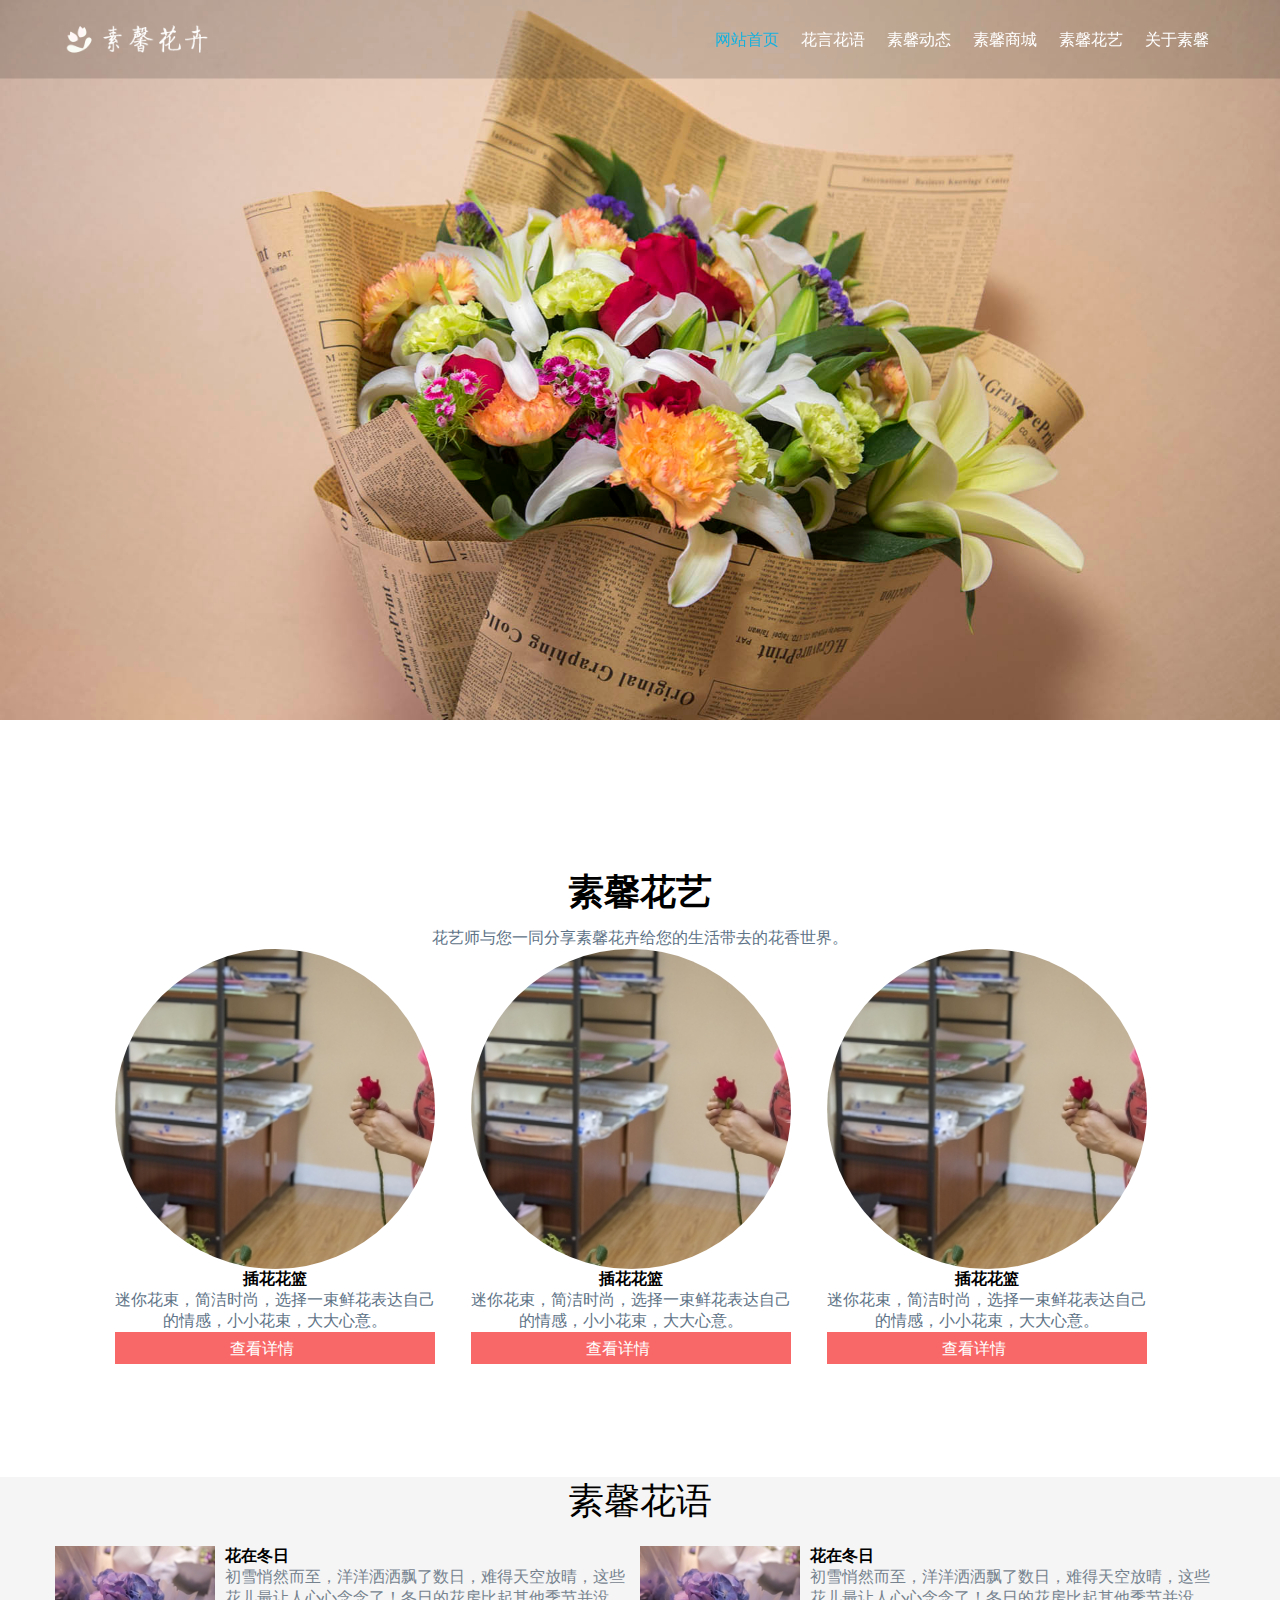
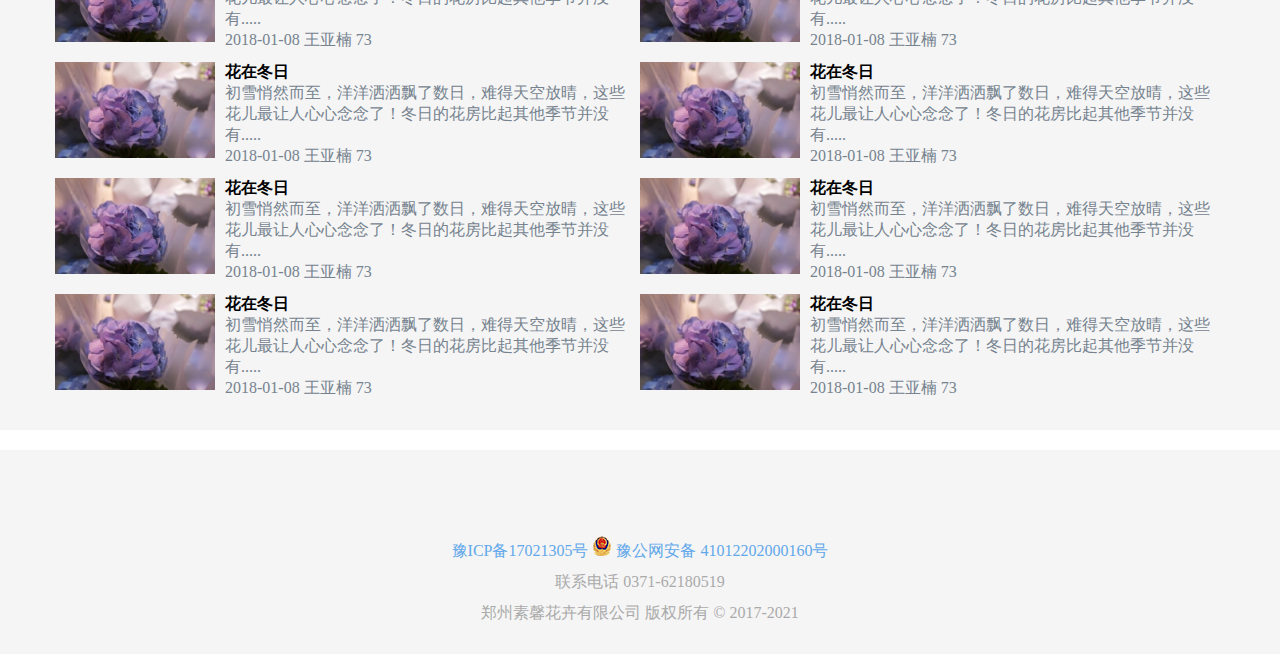
<file: index.html>
<!DOCTYPE html>
<html lang="en">
<head>
    <meta charset="UTF-8">
    <title>Title</title>
    <link rel="stylesheet" href="css/index.css">
    <link rel="stylesheet" href="./css/common.css">
    <link rel="stylesheet" href="http://at.alicdn.com/t/font_652126_cfpzagxnocqpk3xr.css">
    <script src="js/animate.js"></script>
    <script src="js/index.js"></script>
</head>
<body>
<nav>
    <div class="main nav-max">
        <div class="logo">
            <a href="">
                <img src="img/logo.png" height="50" width="150"/>
            </a>
        </div>
        <div class="nav">
            <ul class="navlist">
                <li class="active"><a href="index.html">网站首页</a></li>
                <li><a href="suxinhuayu.html">花言花语</a></li>
                <li><a href="suxinhuayu.html">素馨动态</a></li>
                <li><a href="suxinshop.html">素馨商城</a></li>
                <li><a href="suxinhuayi.html">素馨花艺</a></li>
                <li><a href="aboutsuxin.html">关于素馨</a></li>
            </ul>
        </div>
    </div>
    <div class="nav-min">
        <div class="mnav">
            <i class="iconfont icon-gengduo"></i>
        </div>
        <div class="pos">
            <ul class="navlist">
                <li class="active"><a href="index.html">网站首页</a></li>
                <li><a href="suxinhuayu.html">花言花语</a></li>
                <li><a href="suxinhuayu.html">素馨动态</a></li>
                <li><a href="suxinshop.html">素馨商城</a></li>
                <li><a href="suxinhuayi.html">素馨花艺</a></li>
                <li><a href="aboutsuxin.html">关于素馨</a></li>
            </ul>
        </div>
    </div>
</nav>
<div class="banner">
    <div class="item">
        <img src="img/bg1.jpg"  width="100%"/>
        <img src="img/bg2.jpg"  width="100%"/>
    </div>
    <a href="" class="btnleft">
        <i class="iconfont icon-iconset0419"></i>
    </a>
    <a href="" class="btnright">
        <i class="iconfont icon-jiantou"></i>
    </a>
    <div class="dot">

    </div>
</div>
<div class="content">
    <div class="main">
        <div class="top">
            <h3>素馨花艺</h3>
            <p>花艺师与您一同分享素馨花卉给您的生活带去的花香世界。</p>
        </div>
        <div class="bottom">
            <div class="imgs">
                <div class="owl-item">
                    <div class="baohan">
                        <img src="img/thumb.jpg"/>
                    </div>
                    <h4>插花花篮</h4>
                    <p>迷你花束，简洁时尚，选择一束鲜花表达自己的情感，小小花束，大大心意。</p>
                    <div class="biaoji">
                        <a href="">
                            <i class="iconfont icon-shipin"></i>
                            <span>查看详情</span>
                        </a>
                    </div>
                </div>
                <div class="owl-item">
                    <div class="baohan">
                        <img src="img/thumb.jpg"/>
                    </div>
                    <h4>插花花篮</h4>
                    <p>迷你花束，简洁时尚，选择一束鲜花表达自己的情感，小小花束，大大心意。</p>
                    <div class="biaoji">
                        <a href="">
                            <i class="iconfont icon-shipin"></i>
                            <span>查看详情</span>
                        </a>
                    </div>
                </div>
                <div class="owl-item">
                    <div class="baohan">
                        <img src="img/thumb.jpg"/>
                    </div>
                    <h4>插花花篮</h4>
                    <p>迷你花束，简洁时尚，选择一束鲜花表达自己的情感，小小花束，大大心意。</p>
                    <div class="biaoji">
                        <a href="">
                            <i class="iconfont icon-shipin"></i>
                            <span>查看详情</span>
                        </a>
                    </div>
                </div>
                <div class="owl-item">
                    <div class="baohan">
                        <img src="img/thumb.jpg"/>
                    </div>
                    <h4>插花花篮</h4>
                    <p>迷你花束，简洁时尚，选择一束鲜花表达自己的情感，小小花束，大大心意。</p>
                    <div class="biaoji">
                        <a href="">
                            <i class="iconfont icon-shipin"></i>
                            <span>查看详情</span>
                        </a>
                    </div>
                </div>
                <div class="owl-item">
                    <div class="baohan">
                        <img src="img/thumb.jpg"/>
                    </div>
                    <h4>插花花篮</h4>
                    <p>迷你花束，简洁时尚，选择一束鲜花表达自己的情感，小小花束，大大心意。</p>
                    <div class="biaoji">
                        <a href="">
                            <i class="iconfont icon-shipin"></i>
                            <span>查看详情</span>
                        </a>
                    </div>
                </div>
                <div class="owl-item">
                    <div class="baohan">
                        <img src="img/thumb.jpg"/>
                    </div>
                    <h4>插花花篮</h4>
                    <p>迷你花束，简洁时尚，选择一束鲜花表达自己的情感，小小花束，大大心意。</p>
                    <div class="biaoji">
                        <a href="">
                            <i class="iconfont icon-shipin"></i>
                            <span>查看详情</span>
                        </a>
                    </div>
                </div>
            </div>
            <div class="left"><i class="iconfont icon-iconset0419"></i></div>
            <div class="right"><i class="iconfont icon-youjiantouda"></i></div>
        </div>
    </div>
</div>
<div class="suxinhuayu">
    <div class="main">
        <div class="top">
            <h3>
                <a href=""></a>
                素馨花语
            </h3>
        </div>
        <div class="bottom">
            <ul class="itemlist">
                <li>
                    <div class="item">
                        <div class="left">
                            <a href="">
                                <img src="img/thumb1.jpg" height="96" width="160"/>
                            </a>
                        </div>
                        <div class="leftbody">
                            <h4>
                                <a href="">花在冬日</a>
                            </h4>
                            <p class="desc">
                                初雪悄然而至，洋洋洒洒飘了数日，难得天空放晴，这些花儿最让人心心念念了！冬日的花房比起其他季节并没有.....
                            </p>
                            <p class="info">
                                <span>2018-01-08</span>
                                <span>王亚楠</span>
                                <span>
                                    <i class="iconfont icon-ai-eye"></i>
                                    73
                                </span>
                            </p>
                        </div>
                    </div>
                </li>
                <li>
                    <div class="item">
                        <div class="left">
                            <a href="">
                                <img src="img/thumb1.jpg" height="96" width="160"/>
                            </a>
                        </div>
                        <div class="leftbody">
                            <h4>
                                <a href="">花在冬日</a>
                            </h4>
                            <p class="desc">
                                初雪悄然而至，洋洋洒洒飘了数日，难得天空放晴，这些花儿最让人心心念念了！冬日的花房比起其他季节并没有.....
                            </p>
                            <p class="info">
                                <span>2018-01-08</span>
                                <span>王亚楠</span>
                                <span>
                                    <i class="iconfont icon-ai-eye"></i>
                                    73
                                </span>
                            </p>
                        </div>
                    </div>
                </li>
                <li>
                    <div class="item">
                        <div class="left">
                            <a href="">
                                <img src="img/thumb1.jpg" height="96" width="160"/>
                            </a>
                        </div>
                        <div class="leftbody">
                            <h4>
                                <a href="">花在冬日</a>
                            </h4>
                            <p class="desc">
                                初雪悄然而至，洋洋洒洒飘了数日，难得天空放晴，这些花儿最让人心心念念了！冬日的花房比起其他季节并没有.....
                            </p>
                            <p class="info">
                                <span>2018-01-08</span>
                                <span>王亚楠</span>
                                <span>
                                    <i class="iconfont icon-ai-eye"></i>
                                    73
                                </span>
                            </p>
                        </div>
                    </div>
                </li>
                <li>
                    <div class="item">
                        <div class="left">
                            <a href="">
                                <img src="img/thumb1.jpg" height="96" width="160"/>
                            </a>
                        </div>
                        <div class="leftbody">
                            <h4>
                                <a href="">花在冬日</a>
                            </h4>
                            <p class="desc">
                                初雪悄然而至，洋洋洒洒飘了数日，难得天空放晴，这些花儿最让人心心念念了！冬日的花房比起其他季节并没有.....
                            </p>
                            <p class="info">
                                <span>2018-01-08</span>
                                <span>王亚楠</span>
                                <span>
                                    <i class="iconfont icon-ai-eye"></i>
                                    73
                                </span>
                            </p>
                        </div>
                    </div>
                </li>
                <li>
                    <div class="item">
                        <div class="left">
                            <a href="">
                                <img src="img/thumb1.jpg" height="96" width="160"/>
                            </a>
                        </div>
                        <div class="leftbody">
                            <h4>
                                <a href="">花在冬日</a>
                            </h4>
                            <p class="desc">
                                初雪悄然而至，洋洋洒洒飘了数日，难得天空放晴，这些花儿最让人心心念念了！冬日的花房比起其他季节并没有.....
                            </p>
                            <p class="info">
                                <span>2018-01-08</span>
                                <span>王亚楠</span>
                                <span>
                                    <i class="iconfont icon-ai-eye"></i>
                                    73
                                </span>
                            </p>
                        </div>
                    </div>
                </li>
                <li>
                    <div class="item">
                        <div class="left">
                            <a href="">
                                <img src="img/thumb1.jpg" height="96" width="160"/>
                            </a>
                        </div>
                        <div class="leftbody">
                            <h4>
                                <a href="">花在冬日</a>
                            </h4>
                            <p class="desc">
                                初雪悄然而至，洋洋洒洒飘了数日，难得天空放晴，这些花儿最让人心心念念了！冬日的花房比起其他季节并没有.....
                            </p>
                            <p class="info">
                                <span>2018-01-08</span>
                                <span>王亚楠</span>
                                <span>
                                    <i class="iconfont icon-ai-eye"></i>
                                    73
                                </span>
                            </p>
                        </div>
                    </div>
                </li>
                <li>
                    <div class="item">
                        <div class="left">
                            <a href="">
                                <img src="img/thumb1.jpg" height="96" width="160"/>
                            </a>
                        </div>
                        <div class="leftbody">
                            <h4>
                                <a href="">花在冬日</a>
                            </h4>
                            <p class="desc">
                                初雪悄然而至，洋洋洒洒飘了数日，难得天空放晴，这些花儿最让人心心念念了！冬日的花房比起其他季节并没有.....
                            </p>
                            <p class="info">
                                <span>2018-01-08</span>
                                <span>王亚楠</span>
                                <span>
                                    <i class="iconfont icon-ai-eye"></i>
                                    73
                                </span>
                            </p>
                        </div>
                    </div>
                </li>
                <li>
                    <div class="item">
                        <div class="left">
                            <a href="">
                                <img src="img/thumb1.jpg" height="96" width="160"/>
                            </a>
                        </div>
                        <div class="leftbody">
                            <h4>
                                <a href="">花在冬日</a>
                            </h4>
                            <p class="desc">
                                初雪悄然而至，洋洋洒洒飘了数日，难得天空放晴，这些花儿最让人心心念念了！冬日的花房比起其他季节并没有.....
                            </p>
                            <p class="info">
                                <span>2018-01-08</span>
                                <span>王亚楠</span>
                                <span>
                                    <i class="iconfont icon-ai-eye"></i>
                                    73
                                </span>
                            </p>
                        </div>
                    </div>
                </li>
            </ul>
        </div>
    </div>
</div>
<footer>
    <div class="linksnav">

    </div>
    <div class="main">
        <div class="social">
            <i class="iconfont icon-weixin1"></i>
            <i class="iconfont icon-qq"></i>
            <i class="iconfont icon-icon1"></i>
        </div>
        <div class="foot-txt">
            <p>
                <a href="">豫ICP备17021305号</a>
                <a href="">
                    <img src="img/gonganbeian.png" height="20" width="20"/>
                    豫公网安备 41012202000160号
                </a>
            </p>
            <p>
                联系电话 0371-62180519
            </p>
            <p>
                郑州素馨花卉有限公司 版权所有 © 2017-2021
            </p>
        </div>
    </div>
</footer>
</body>

</html>
</file>
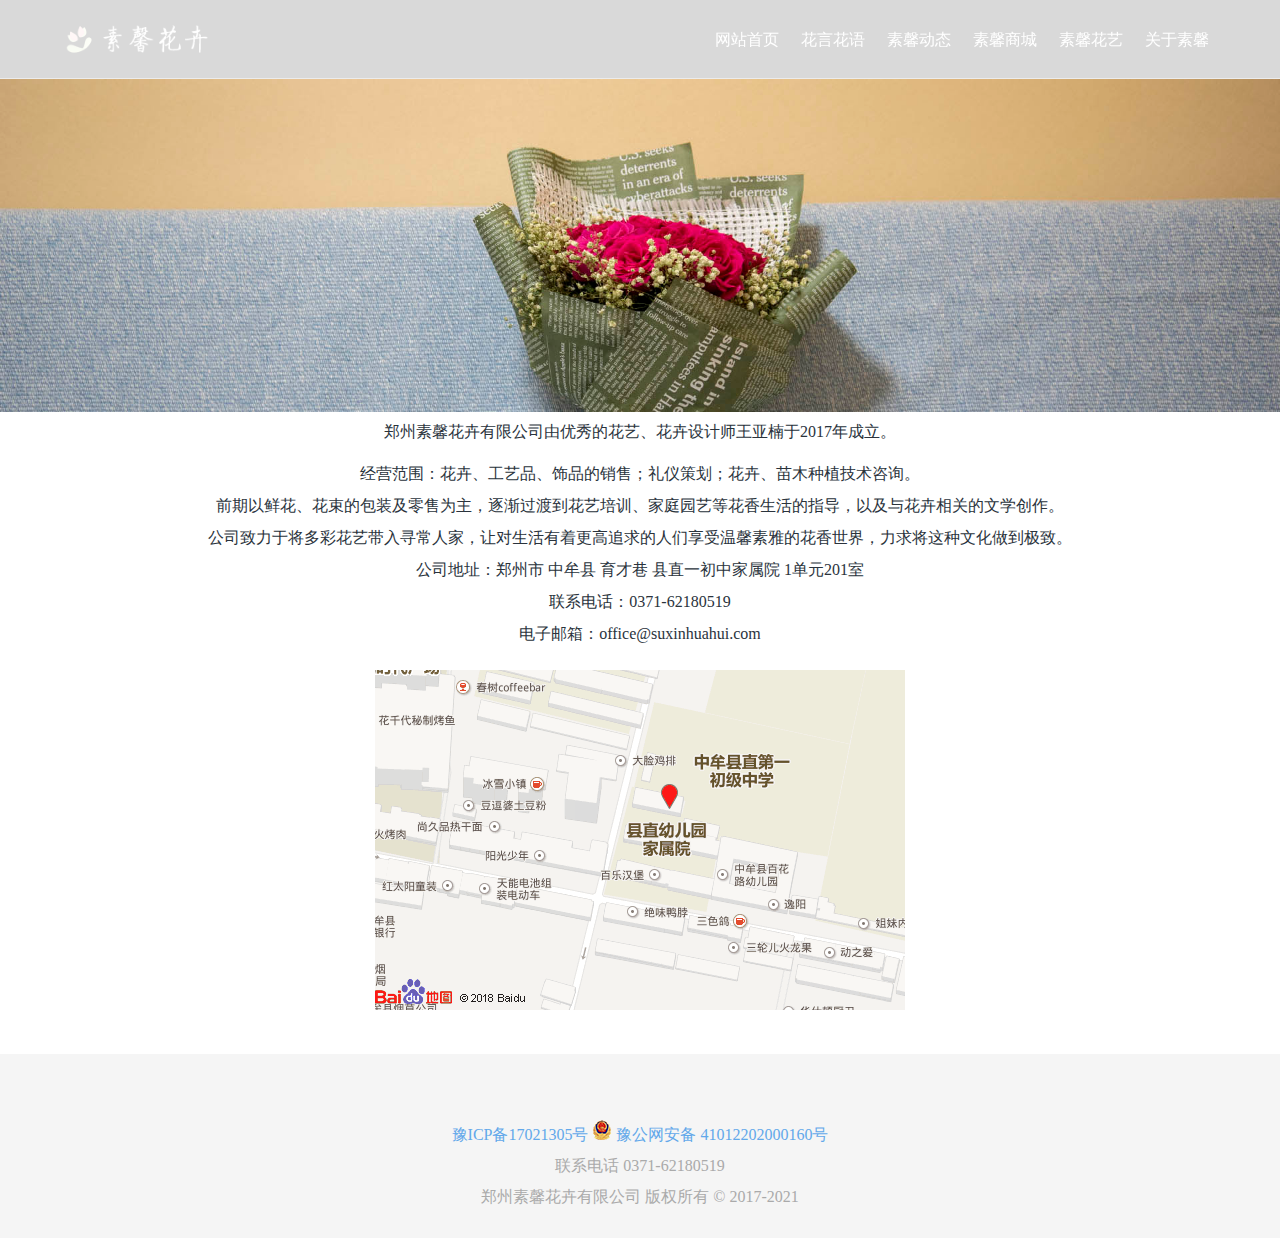
<file: aboutsuxin.html>
<!DOCTYPE html>
<html lang="en">
<head>
    <meta charset="UTF-8">
    <title>Title</title>
    <link rel="stylesheet" href="./css/common.css">
    <link rel="stylesheet" href="./css/header.css">
    <link rel="stylesheet" href="./css/footer.css">
    <link rel="stylesheet" href="http://at.alicdn.com/t/font_652126_o44w5bvxdww2ke29.css">
    <link rel="stylesheet" href="css/aboutsuxin.css">
</head>
<body>
<nav>
    <div class="main nav-max">
        <div class="logo">
            <a href="">
                <img src="img/logo.png" height="50" width="150"/>
            </a>
        </div>
        <div class="nav">
            <ul class="navlist">
                <li><a href="index.html">网站首页</a></li>
                <li><a href="suxinhuayu.html">花言花语</a></li>
                <li><a href="suxinhuayu.html">素馨动态</a></li>
                <li><a href="suxinshop.html">素馨商城</a></li>
                <li><a href="suxinhuayi.html">素馨花艺</a></li>
                <li><a href="aboutsuxin.html">关于素馨</a></li>
            </ul>
        </div>
    </div>
    <div class="main nav-min">
        <div class="mnav">
            <i class="iconfont icon-weixin1"></i>
        </div>
    </div>
</nav>
<section>
    <div class="top">
        <img src="img/aboutsuxin.jpg" height="500" width="1920"/>
    </div>
    <div class="bottom">
        <div class="shang">
            <p>
                <span>
                    郑州素馨花卉有限公司由优秀的花艺、花卉设计师王亚楠于2017年成立。
                </span>
            </p>
            <p>
                <span>
                    经营范围：花卉、工艺品、饰品的销售；礼仪策划；花卉、苗木种植技术咨询。
                </span>
            </p>
            <p>
                <span>
                    前期以鲜花、花束的包装及零售为主，逐渐过渡到花艺培训、家庭园艺等花香生活的指导，以及与花卉相关的文学创作。
                </span>
            </p>
            <p>
                <span>
                    公司致力于将多彩花艺带入寻常人家，让对生活有着更高追求的人们享受温馨素雅的花香世界，力求将这种文化做到极致。
                </span>
            </p>
            <p>
                <span>
                    公司地址：郑州市 中牟县 育才巷 县直一初中家属院 1单元201室
                </span>
            </p>
            <p>
                <span>
                    联系电话：0371-62180519
                </span>
            </p>
            <p>
                <span>
                    电子邮箱：office@suxinhuahui.com
                </span>
            </p>
        </div>
        <div class="xia">
            <a href="javascript:void(0)">
                <img src="img/staticimage.png" height="340" width="530"/>
            </a>
        </div>
    </div>
</section>
<footer>
    <div class="linksnav">

    </div>
    <div class="main">
        <div class="social">
            <i class="iconfont icon-weixin1"></i>
            <i class="iconfont icon-qq"></i>
            <i class="iconfont icon-icon1"></i>
        </div>
        <div class="foot-txt">
            <p>
                <a href="">豫ICP备17021305号</a>
                <a href="">
                    <img src="img/gonganbeian.png" height="20" width="20"/>
                    豫公网安备 41012202000160号
                </a>
            </p>
            <p>
                联系电话 0371-62180519
            </p>
            <p>
                郑州素馨花卉有限公司 版权所有 © 2017-2021
            </p>
        </div>
    </div>
</footer>
</body>
</html>
</file>
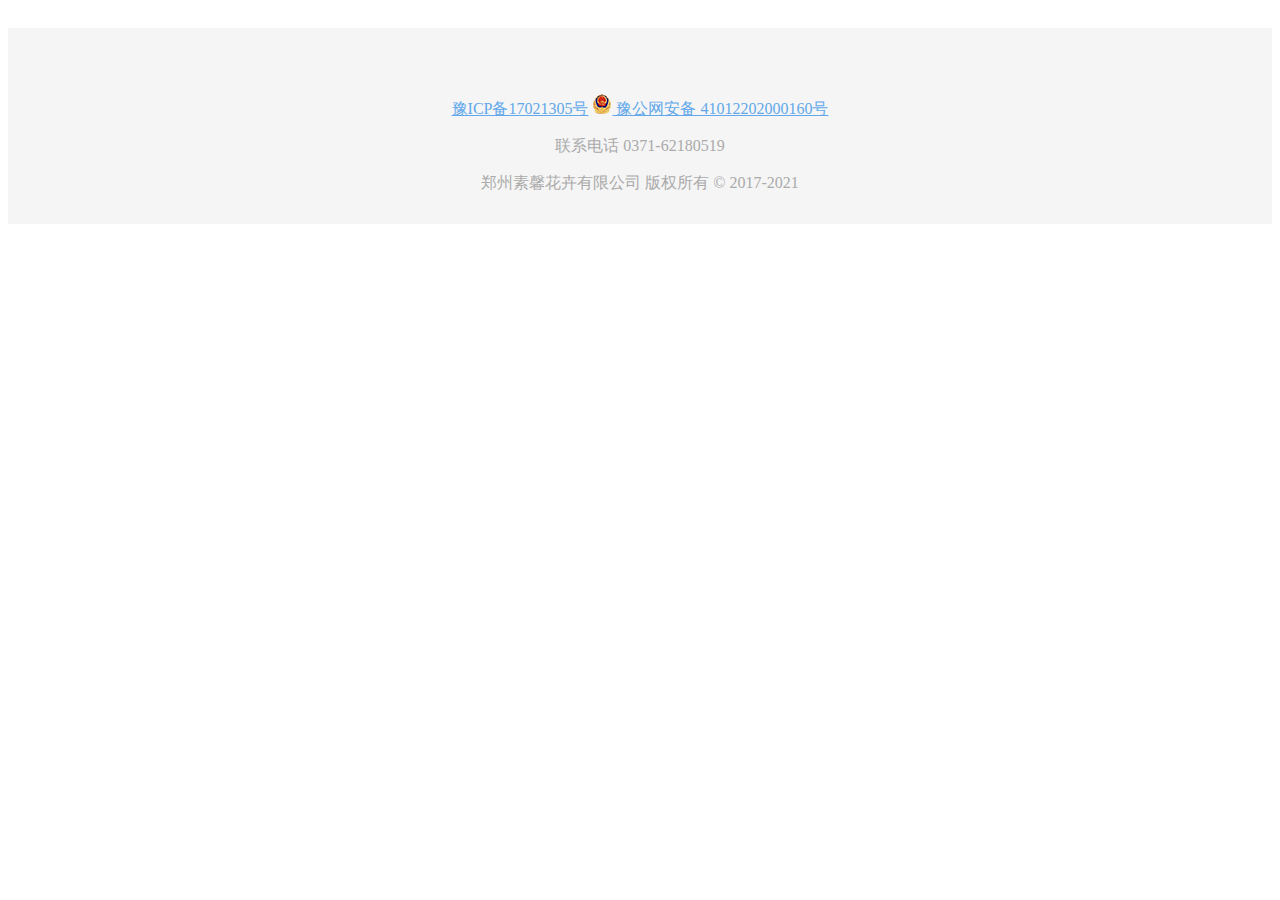
<file: footer.html>
<!DOCTYPE html>
<html lang="en">
<head>
    <meta charset="UTF-8">
    <title>Title</title>
    <link rel="stylesheet" href="./css/footer.css">
    <link rel="stylesheet" href="http://at.alicdn.com/t/font_652126_o44w5bvxdww2ke29.css">
</head>
<body>
<footer>
    <div class="linksnav">

    </div>
    <div class="main">
        <div class="social">
            <i class="iconfont icon-weixin1"></i>
            <i class="iconfont icon-qq"></i>
            <i class="iconfont icon-icon1"></i>
        </div>
        <div class="foot-txt">
            <p>
                <a href="">豫ICP备17021305号</a>
                <a href="">
                    <img src="img/gonganbeian.png" height="20" width="20"/>
                    豫公网安备 41012202000160号
                </a>
            </p>
            <p>
                联系电话 0371-62180519
            </p>
            <p>
                郑州素馨花卉有限公司 版权所有 © 2017-2021
            </p>
        </div>
    </div>
</footer>
</body>
</html>
</file>
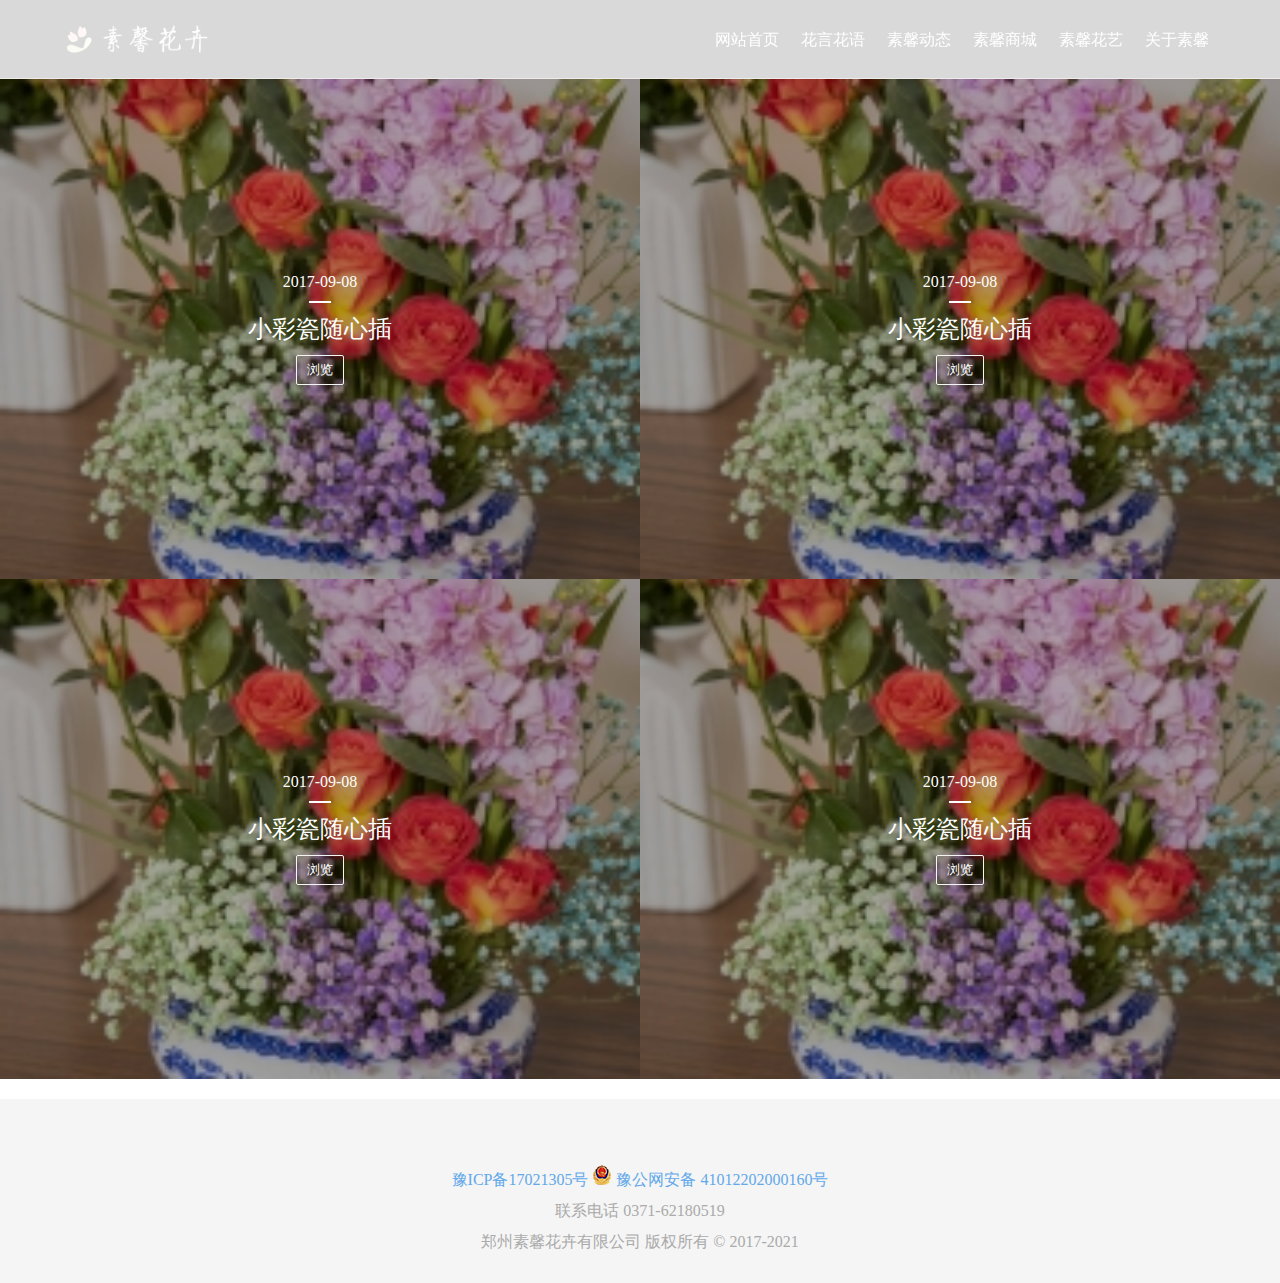
<file: suxinhuayi.html>
<!DOCTYPE html>
<html lang="en">
<head>
    <meta charset="UTF-8">
    <title>Title</title>
    <link rel="stylesheet" href="./css/common.css">
    <link rel="stylesheet" href="./css/header.css">
    <link rel="stylesheet" href="./css/footer.css">
    <link rel="stylesheet" href="http://at.alicdn.com/t/font_652126_o44w5bvxdww2ke29.css">
    <link rel="stylesheet" href="./css/suxinhuayi.css">
    <script src = "./js/suxinhuayi.js"></script>
</head>
<body>
<nav>
    <div class="main nav-max">
        <div class="logo">
            <a href="">
                <img src="img/logo.png" height="50" width="150"/>
            </a>
        </div>
        <div class="nav">
            <ul class="navlist">
                <li><a href="index.html">网站首页</a></li>
                <li><a href="suxinhuayu.html">花言花语</a></li>
                <li><a href="suxinhuayu.html">素馨动态</a></li>
                <li><a href="suxinshop.html">素馨商城</a></li>
                <li><a href="suxinhuayi.html">素馨花艺</a></li>
                <li><a href="aboutsuxin.html">关于素馨</a></li>
            </ul>
        </div>
    </div>
    <div class="main nav-min">
        <div class="mnav">
            <i class="iconfont icon-weixin1"></i>
        </div>
    </div>
</nav>
<div class="content">
    <ul class="huayi">
        <li class="item">
            <img src="img/huayi.jpg" />
            <div class="zhezhao">
                <div class="info">
                    <span>2017-09-08</span>
                    <div class="xian"></div>
                    <h3>小彩瓷随心插</h3>
                    <button>
                        浏览
                    </button>
                </div>
            </div>
        </li>
        <li class="item">
            <img src="img/huayi.jpg" />
            <div class="zhezhao">
                <div class="info">
                    <span>2017-09-08</span>
                    <div class="xian"></div>
                    <h3>小彩瓷随心插</h3>
                    <button>
                        浏览
                    </button>
                </div>
            </div>
        </li>
        <li class="item">
            <img src="img/huayi.jpg" />
            <div class="zhezhao">
                <div class="info">
                    <span>2017-09-08</span>
                    <div class="xian"></div>
                    <h3>小彩瓷随心插</h3>
                    <button>
                        浏览
                    </button>
                </div>
            </div>
        </li>
        <li class="item">
            <img src="img/huayi.jpg" />
            <div class="zhezhao">
                <div class="info">
                    <span>2017-09-08</span>
                    <div class="xian"></div>
                    <h3>小彩瓷随心插</h3>
                    <button>
                        浏览
                    </button>
                </div>
            </div>
        </li>
    </ul>
</div>
<footer>
    <div class="linksnav">

    </div>
    <div class="main">
        <div class="social">
            <i class="iconfont icon-weixin1"></i>
            <i class="iconfont icon-qq"></i>
            <i class="iconfont icon-icon1"></i>
        </div>
        <div class="foot-txt">
            <p>
                <a href="">豫ICP备17021305号</a>
                <a href="">
                    <img src="img/gonganbeian.png" height="20" width="20"/>
                    豫公网安备 41012202000160号
                </a>
            </p>
            <p>
                联系电话 0371-62180519
            </p>
            <p>
                郑州素馨花卉有限公司 版权所有 © 2017-2021
            </p>
        </div>
    </div>
</footer>
</body>
</html>
</file>
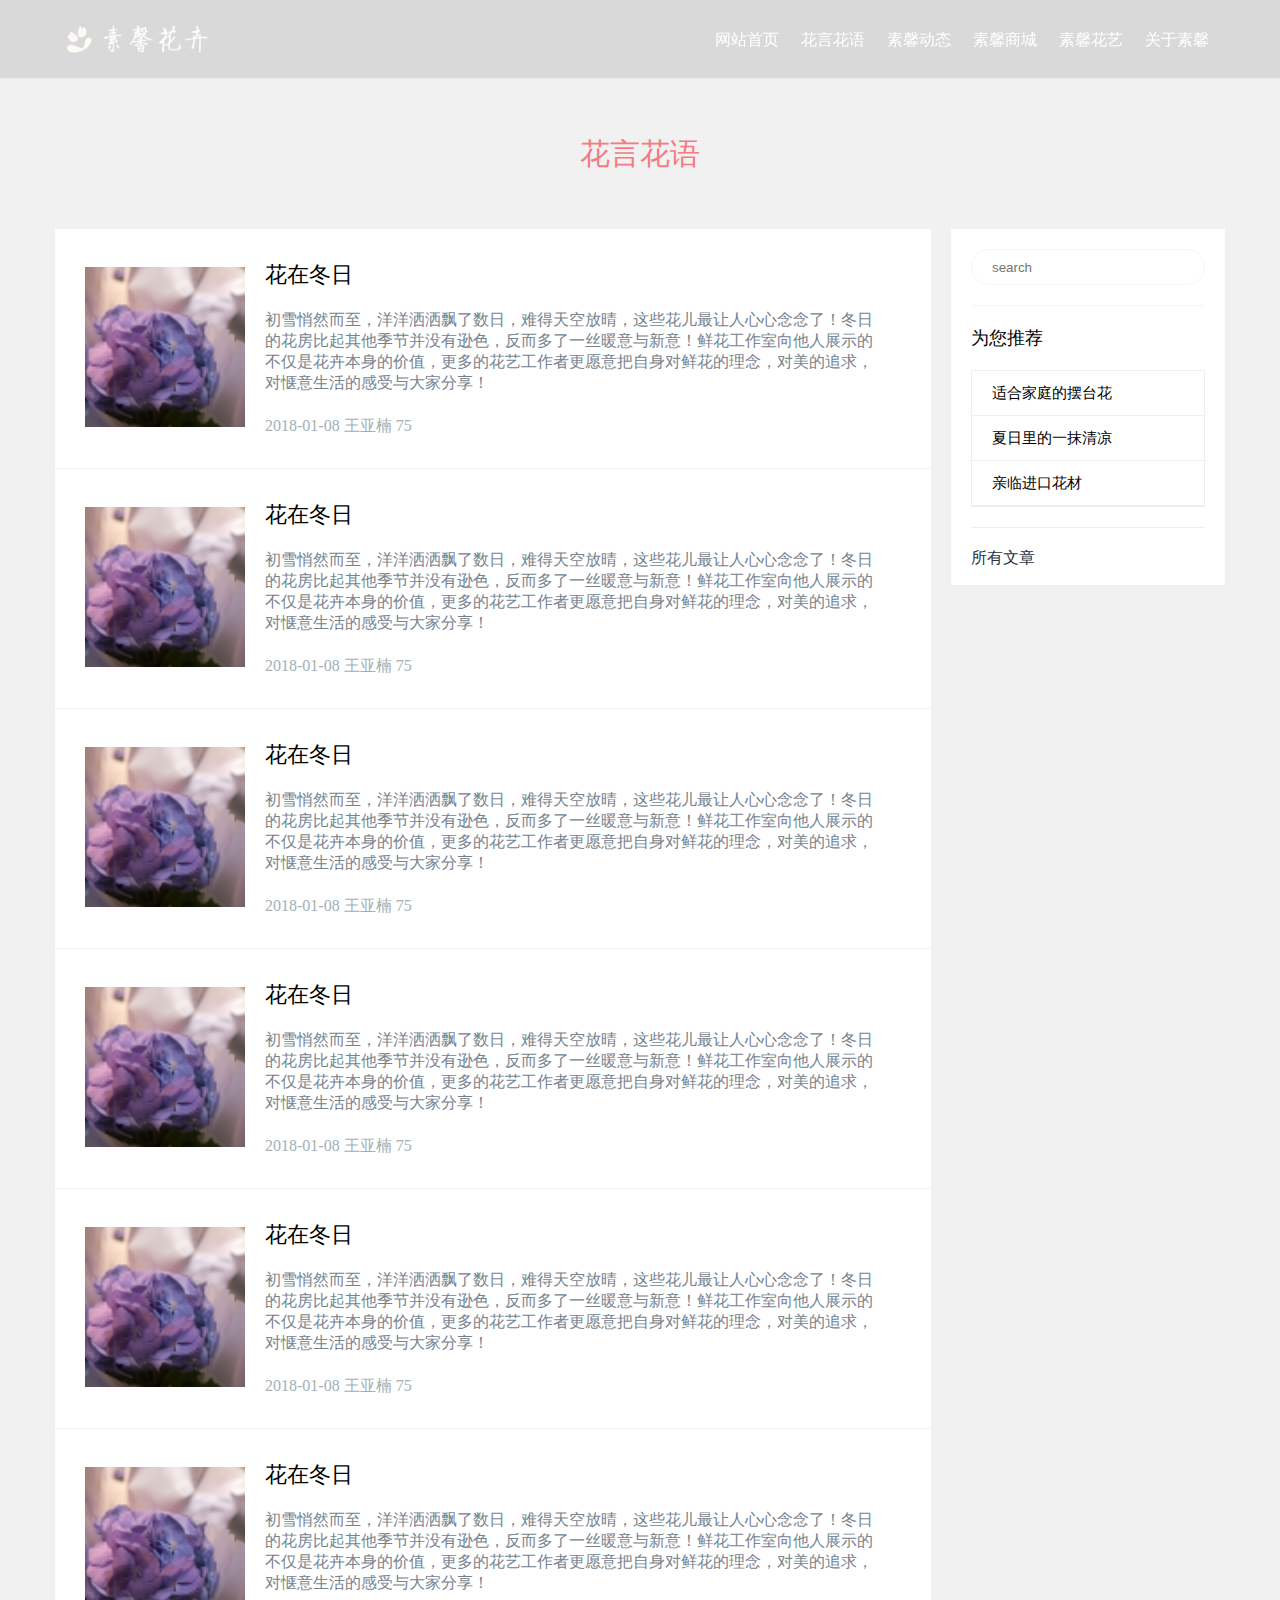
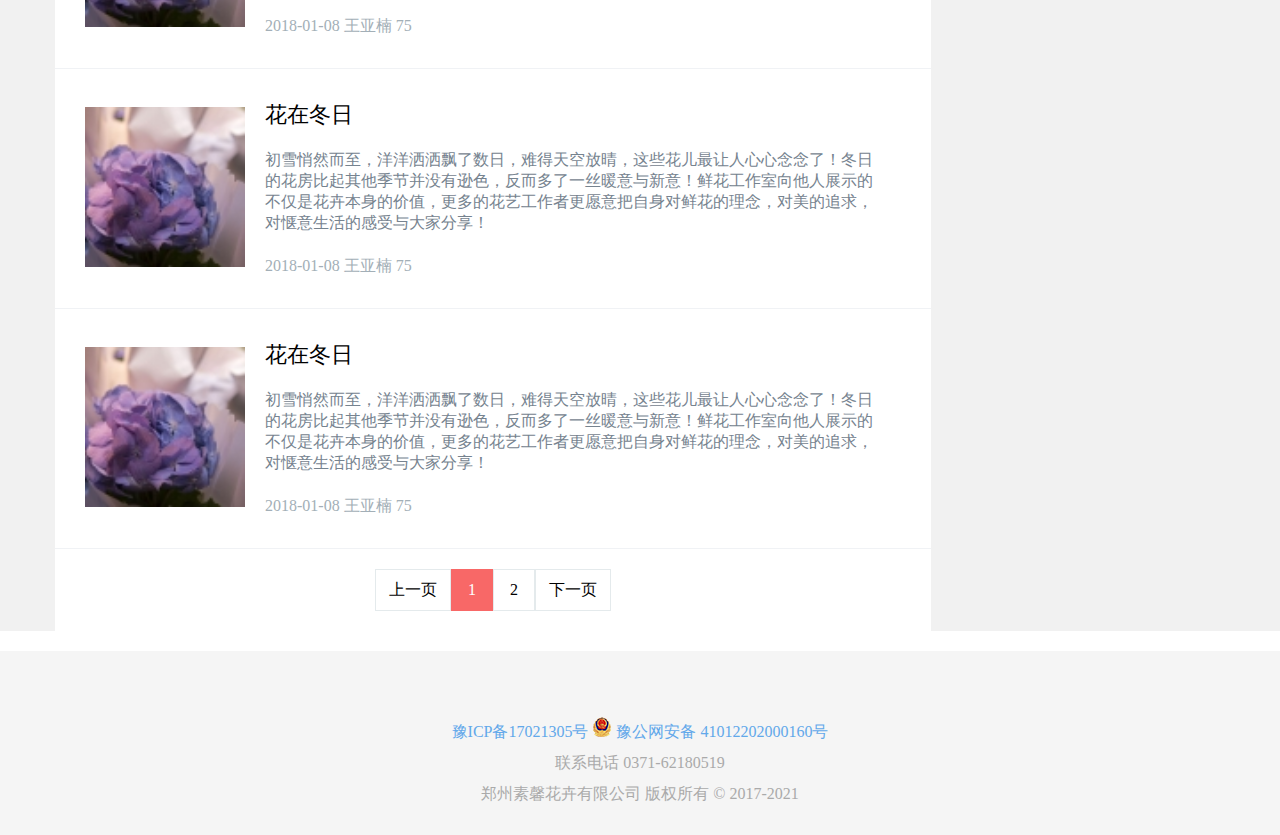
<file: suxinhuayu.html>
<!DOCTYPE html>
<html lang="en">
<head>
    <meta charset="UTF-8">
    <title>Title</title>
    <link rel="stylesheet" href="./css/common.css">
    <link rel="stylesheet" href="./css/header.css">
    <link rel="stylesheet" href="./css/footer.css">
    <link rel="stylesheet" href="http://at.alicdn.com/t/font_652126_o44w5bvxdww2ke29.css">
    <link rel="stylesheet" href="./css/suxinhuayu.css">
</head>
<body>
<nav>
    <div class="main nav-max">
        <div class="logo">
            <a href="">
                <img src="img/logo.png" height="50" width="150"/>
            </a>
        </div>
        <div class="nav">
            <ul class="navlist">
                <li><a href="index.html">网站首页</a></li>
                <li><a href="suxinhuayu.html">花言花语</a></li>
                <li><a href="suxinhuayu.html">素馨动态</a></li>
                <li><a href="suxinshop.html">素馨商城</a></li>
                <li><a href="suxinhuayi.html">素馨花艺</a></li>
                <li><a href="aboutsuxin.html">关于素馨</a></li>
            </ul>
        </div>
    </div>
    <div class="main nav-min">
        <div class="mnav">
            <i class="iconfont icon-weixin1"></i>
        </div>
    </div>
</nav>
<div class="content">
    <div class="main">
        <div class="top">
            <h1>花言花语</h1>
        </div>
        <div class="bottom">
            <div class="left">
                <ul class="itemlist">
                    <li class="item">
                        <div class="itemleft">
                            <a href="">
                                <img src="img/thumb3.jpg" height="160" width="160"/>
                            </a>
                        </div>
                        <div class="itemright">
                            <h4>
                                <a href="">
                                    花在冬日
                                </a>
                            </h4>
                            <p class="desc">初雪悄然而至，洋洋洒洒飘了数日，难得天空放晴，这些花儿最让人心心念念了！冬日的花房比起其他季节并没有逊色，反而多了一丝暖意与新意！鲜花工作室向他人展示的不仅是花卉本身的价值，更多的花艺工作者更愿意把自身对鲜花的理念，对美的追求，对惬意生活的感受与大家分享！</p>
                            <p class="info">
                                <span>2018-01-08</span>
                                <span>王亚楠</span>
                                <span>
                                    <i class="iconfont"></i>
                                    75
                                </span>
                            </p>
                        </div>
                    </li>
                    <li class="item">
                        <div class="itemleft">
                            <a href="">
                                <img src="img/thumb3.jpg" height="160" width="160"/>
                            </a>
                        </div>
                        <div class="itemright">
                            <h4>
                                <a href="">
                                    花在冬日
                                </a>
                            </h4>
                            <p class="desc">初雪悄然而至，洋洋洒洒飘了数日，难得天空放晴，这些花儿最让人心心念念了！冬日的花房比起其他季节并没有逊色，反而多了一丝暖意与新意！鲜花工作室向他人展示的不仅是花卉本身的价值，更多的花艺工作者更愿意把自身对鲜花的理念，对美的追求，对惬意生活的感受与大家分享！</p>
                            <p class="info">
                                <span>2018-01-08</span>
                                <span>王亚楠</span>
                                <span>
                                    <i class="iconfont"></i>
                                    75
                                </span>
                            </p>
                        </div>
                    </li>
                    <li class="item">
                        <div class="itemleft">
                            <a href="">
                                <img src="img/thumb3.jpg" height="160" width="160"/>
                            </a>
                        </div>
                        <div class="itemright">
                            <h4>
                                <a href="">
                                    花在冬日
                                </a>
                            </h4>
                            <p class="desc">初雪悄然而至，洋洋洒洒飘了数日，难得天空放晴，这些花儿最让人心心念念了！冬日的花房比起其他季节并没有逊色，反而多了一丝暖意与新意！鲜花工作室向他人展示的不仅是花卉本身的价值，更多的花艺工作者更愿意把自身对鲜花的理念，对美的追求，对惬意生活的感受与大家分享！</p>
                            <p class="info">
                                <span>2018-01-08</span>
                                <span>王亚楠</span>
                                <span>
                                    <i class="iconfont"></i>
                                    75
                                </span>
                            </p>
                        </div>
                    </li>
                    <li class="item">
                        <div class="itemleft">
                            <a href="">
                                <img src="img/thumb3.jpg" height="160" width="160"/>
                            </a>
                        </div>
                        <div class="itemright">
                            <h4>
                                <a href="">
                                    花在冬日
                                </a>
                            </h4>
                            <p class="desc">初雪悄然而至，洋洋洒洒飘了数日，难得天空放晴，这些花儿最让人心心念念了！冬日的花房比起其他季节并没有逊色，反而多了一丝暖意与新意！鲜花工作室向他人展示的不仅是花卉本身的价值，更多的花艺工作者更愿意把自身对鲜花的理念，对美的追求，对惬意生活的感受与大家分享！</p>
                            <p class="info">
                                <span>2018-01-08</span>
                                <span>王亚楠</span>
                                <span>
                                    <i class="iconfont"></i>
                                    75
                                </span>
                            </p>
                        </div>
                    </li>
                    <li class="item">
                        <div class="itemleft">
                            <a href="">
                                <img src="img/thumb3.jpg" height="160" width="160"/>
                            </a>
                        </div>
                        <div class="itemright">
                            <h4>
                                <a href="">
                                    花在冬日
                                </a>
                            </h4>
                            <p class="desc">初雪悄然而至，洋洋洒洒飘了数日，难得天空放晴，这些花儿最让人心心念念了！冬日的花房比起其他季节并没有逊色，反而多了一丝暖意与新意！鲜花工作室向他人展示的不仅是花卉本身的价值，更多的花艺工作者更愿意把自身对鲜花的理念，对美的追求，对惬意生活的感受与大家分享！</p>
                            <p class="info">
                                <span>2018-01-08</span>
                                <span>王亚楠</span>
                                <span>
                                    <i class="iconfont"></i>
                                    75
                                </span>
                            </p>
                        </div>
                    </li>
                    <li class="item">
                        <div class="itemleft">
                            <a href="">
                                <img src="img/thumb3.jpg" height="160" width="160"/>
                            </a>
                        </div>
                        <div class="itemright">
                            <h4>
                                <a href="">
                                    花在冬日
                                </a>
                            </h4>
                            <p class="desc">初雪悄然而至，洋洋洒洒飘了数日，难得天空放晴，这些花儿最让人心心念念了！冬日的花房比起其他季节并没有逊色，反而多了一丝暖意与新意！鲜花工作室向他人展示的不仅是花卉本身的价值，更多的花艺工作者更愿意把自身对鲜花的理念，对美的追求，对惬意生活的感受与大家分享！</p>
                            <p class="info">
                                <span>2018-01-08</span>
                                <span>王亚楠</span>
                                <span>
                                    <i class="iconfont"></i>
                                    75
                                </span>
                            </p>
                        </div>
                    </li>
                    <li class="item">
                        <div class="itemleft">
                            <a href="">
                                <img src="img/thumb3.jpg" height="160" width="160"/>
                            </a>
                        </div>
                        <div class="itemright">
                            <h4>
                                <a href="">
                                    花在冬日
                                </a>
                            </h4>
                            <p class="desc">初雪悄然而至，洋洋洒洒飘了数日，难得天空放晴，这些花儿最让人心心念念了！冬日的花房比起其他季节并没有逊色，反而多了一丝暖意与新意！鲜花工作室向他人展示的不仅是花卉本身的价值，更多的花艺工作者更愿意把自身对鲜花的理念，对美的追求，对惬意生活的感受与大家分享！</p>
                            <p class="info">
                                <span>2018-01-08</span>
                                <span>王亚楠</span>
                                <span>
                                    <i class="iconfont"></i>
                                    75
                                </span>
                            </p>
                        </div>
                    </li>
                    <li class="item">
                        <div class="itemleft">
                            <a href="">
                                <img src="img/thumb3.jpg" height="160" width="160"/>
                            </a>
                        </div>
                        <div class="itemright">
                            <h4>
                                <a href="">
                                    花在冬日
                                </a>
                            </h4>
                            <p class="desc">初雪悄然而至，洋洋洒洒飘了数日，难得天空放晴，这些花儿最让人心心念念了！冬日的花房比起其他季节并没有逊色，反而多了一丝暖意与新意！鲜花工作室向他人展示的不仅是花卉本身的价值，更多的花艺工作者更愿意把自身对鲜花的理念，对美的追求，对惬意生活的感受与大家分享！</p>
                            <p class="info">
                                <span>2018-01-08</span>
                                <span>王亚楠</span>
                                <span>
                                    <i class="iconfont"></i>
                                    75
                                </span>
                            </p>
                        </div>
                    </li>

                </ul>
                <div class="page">
                    <ul class="pagelist">
                        <li><a href="">上一页</a></li>
                        <li class="pagesmall active"><a href="">1</a></li>
                        <li class="pagesmall"><a href="">2</a></li>
                        <li><a href="">下一页</a></li>
                    </ul>
                </div>
            </div>
            <div class="rightsidebar">
                <div class="shang">
                    <input type="text" placeholder="search">
                    <i class="iconfont"></i>
                </div>
                <div class="xia">
                    <h3>为您推荐</h3>
                    <ul class="sitemlist">
                        <li>
                            <a href="">适合家庭的摆台花</a>
                        </li>
                        <li>
                            <a href="">夏日里的一抹清凉</a>
                        </li>
                        <li>
                            <a href="">亲临进口花材</a>
                        </li>
                    </ul>
                    <p><a href="">所有文章</a></p>
                </div>
            </div>
        </div>
    </div>
</div>
<footer>
    <div class="linksnav">

    </div>
    <div class="main">
        <div class="social">
            <i class="iconfont icon-weixin1"></i>
            <i class="iconfont icon-qq"></i>
            <i class="iconfont icon-icon1"></i>
        </div>
        <div class="foot-txt">
            <p>
                <a href="">豫ICP备17021305号</a>
                <a href="">
                    <img src="img/gonganbeian.png" height="20" width="20"/>
                    豫公网安备 41012202000160号
                </a>
            </p>
            <p>
                联系电话 0371-62180519
            </p>
            <p>
                郑州素馨花卉有限公司 版权所有 © 2017-2021
            </p>
        </div>
    </div>
</footer>
</body>
</html>
</file>
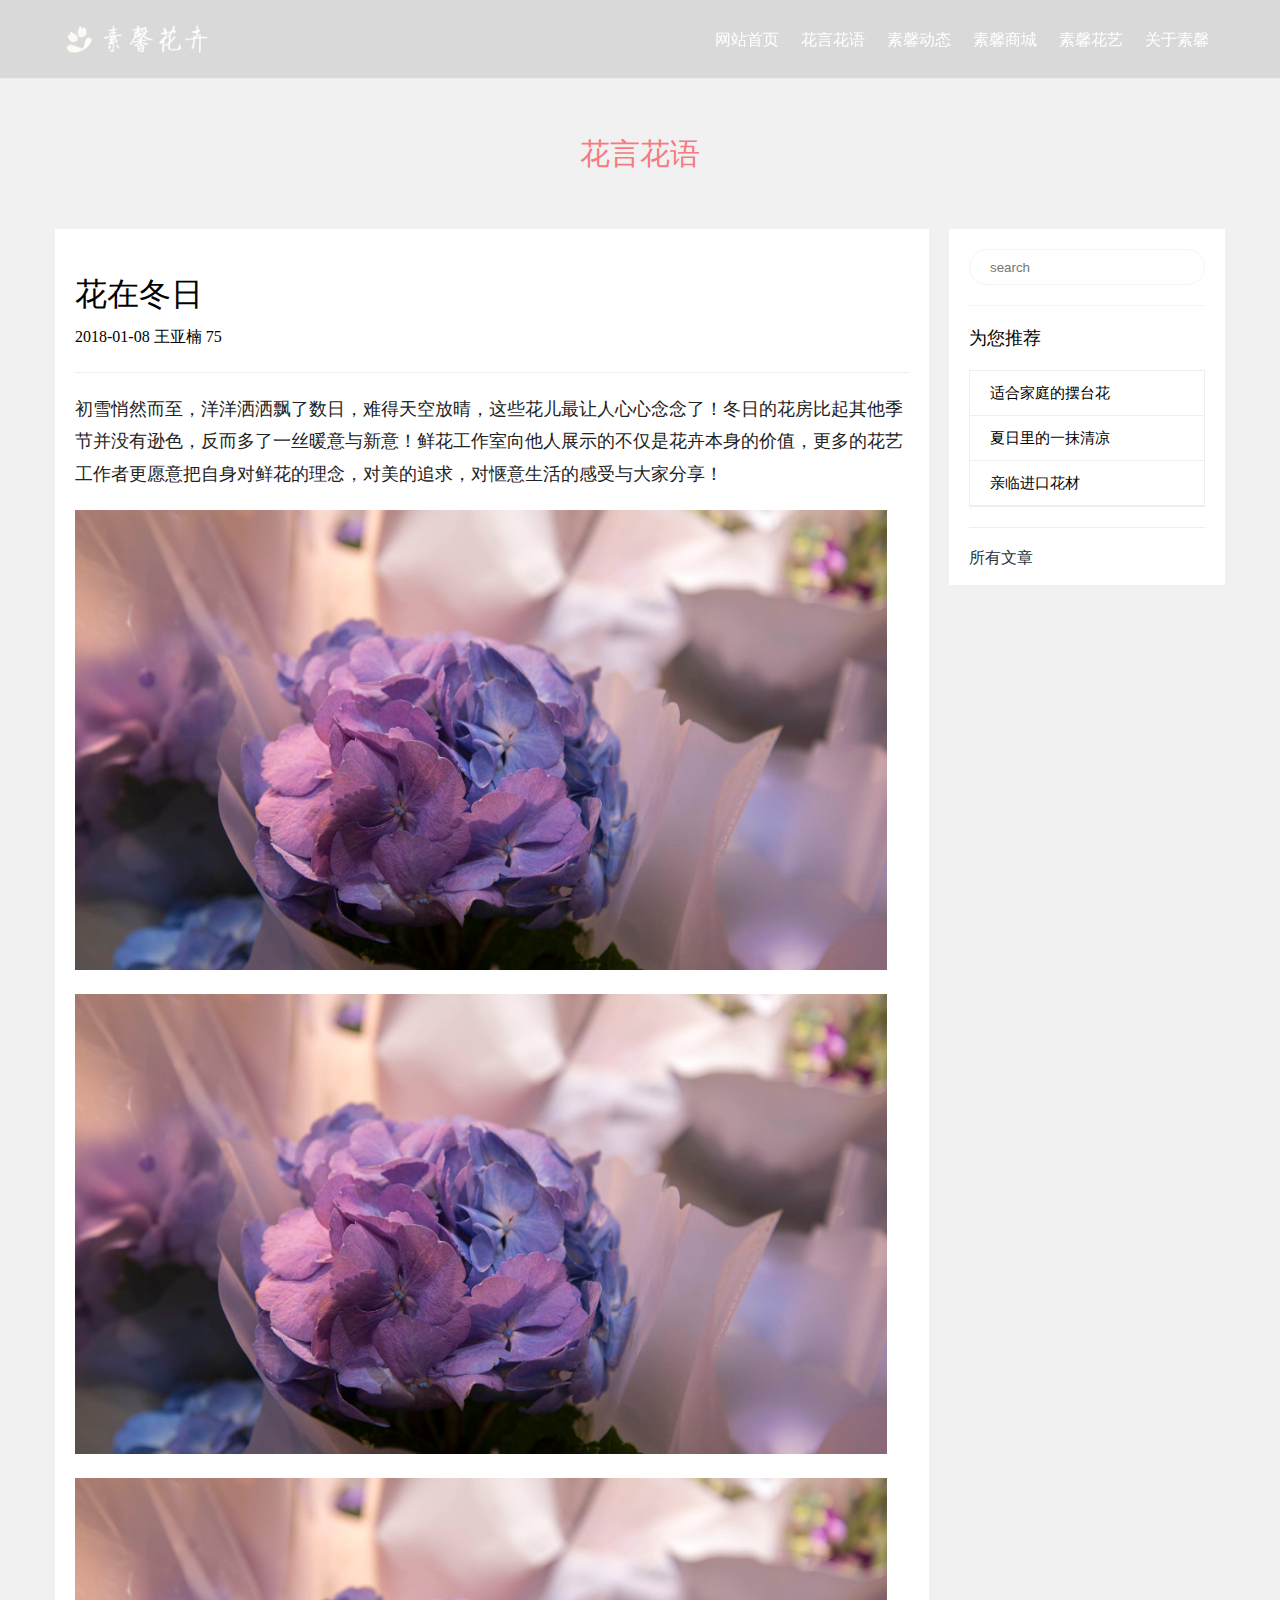
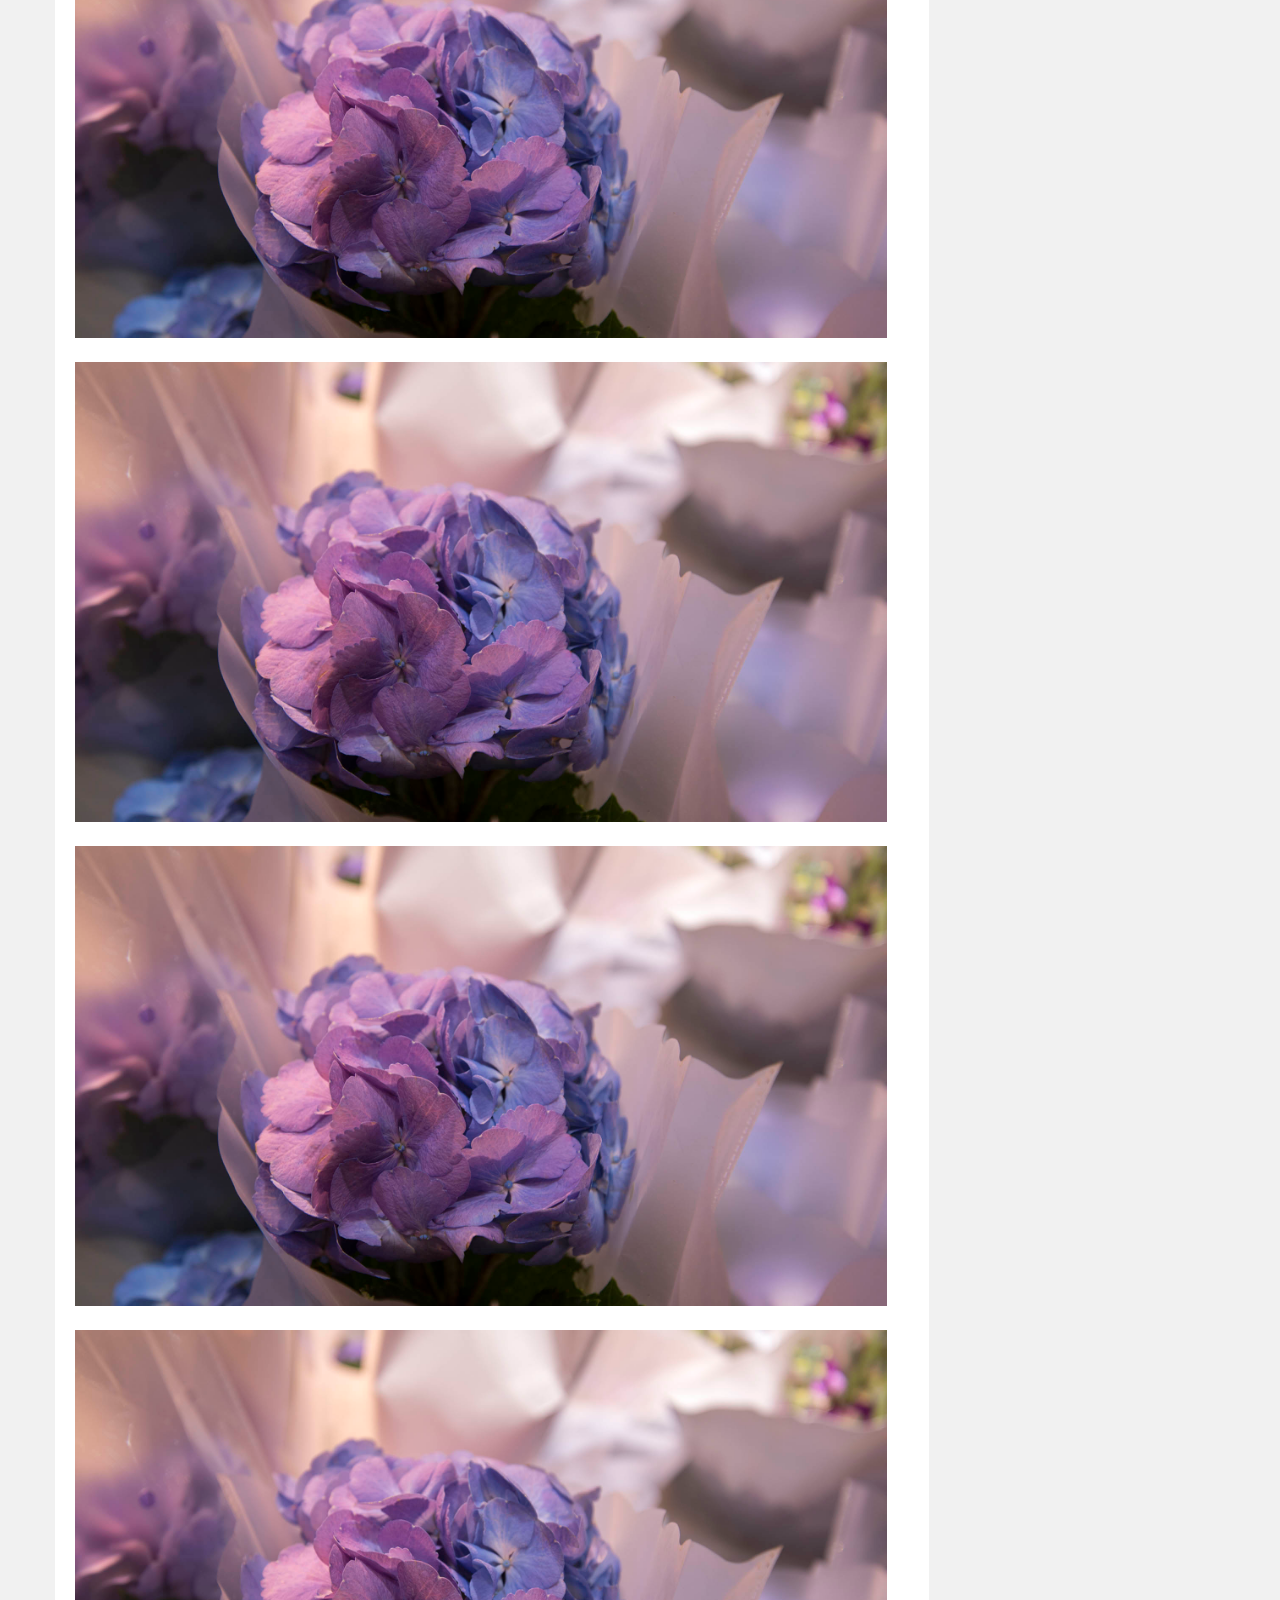
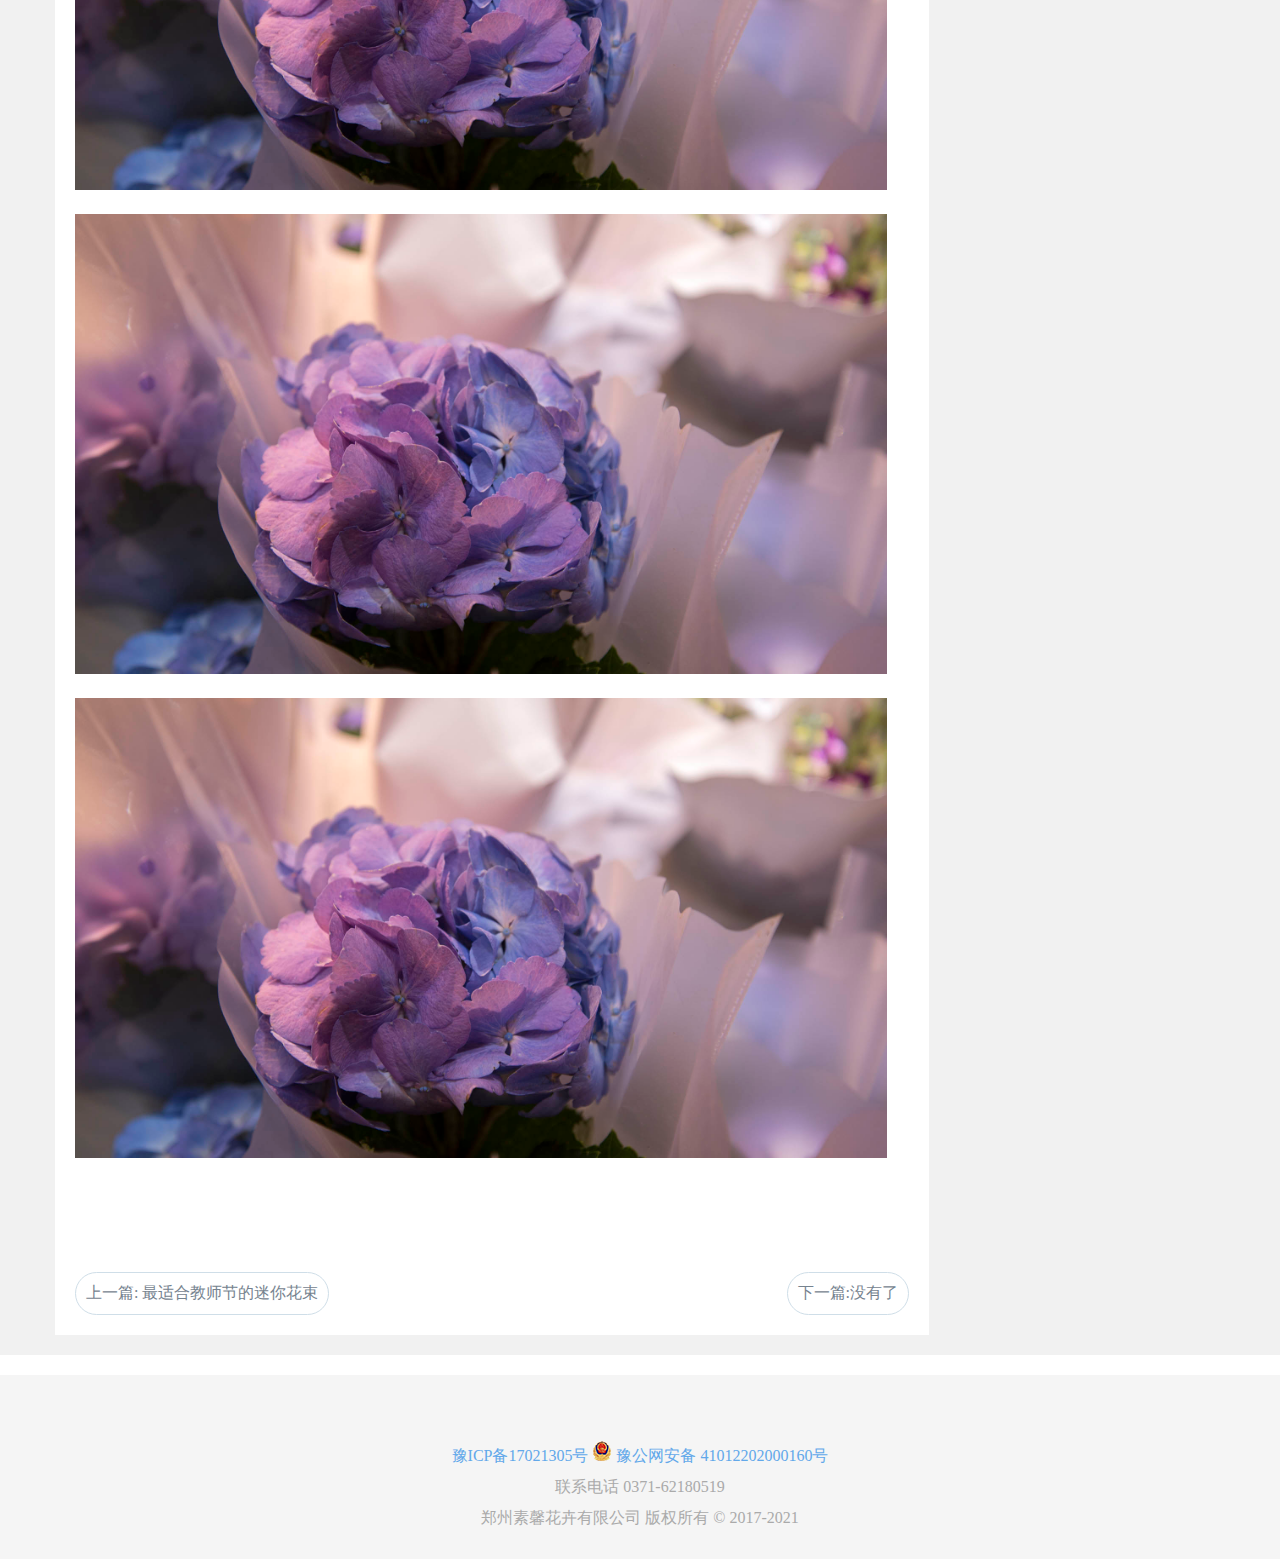
<file: suxinhuayudetail.html>
<!DOCTYPE html>
<html lang="en">
<head>
    <meta charset="UTF-8">
    <title>Title</title>
    <link rel="stylesheet" href="./css/common.css">
    <link rel="stylesheet" href="./css/header.css">
    <link rel="stylesheet" href="./css/footer.css">
    <link rel="stylesheet" href="http://at.alicdn.com/t/font_652126_o44w5bvxdww2ke29.css">
    <link rel="stylesheet" href="./css/suxinhuayudetail.css">
</head>
<body>
<nav>
    <div class="main nav-max">
        <div class="logo">
            <a href="">
                <img src="img/logo.png" height="50" width="150"/>
            </a>
        </div>
        <div class="nav">
            <ul class="navlist">
                <li><a href="index.html">网站首页</a></li>
                <li><a href="suxinhuayu.html">花言花语</a></li>
                <li><a href="suxinhuayu.html">素馨动态</a></li>
                <li><a href="suxinshop.html">素馨商城</a></li>
                <li><a href="suxinhuayi.html">素馨花艺</a></li>
                <li><a href="aboutsuxin.html">关于素馨</a></li>
            </ul>
        </div>
    </div>
    <div class="main nav-min">
        <div class="mnav">
            <i class="iconfont icon-weixin1"></i>
        </div>
    </div>
</nav>
<div class="content">
    <div class="main">
        <div class="top">
            <h1>花言花语</h1>
        </div>
        <div class="bottom">
            <div class="left">
                <div class="picTop">
                    <h4>
                        <a href="">
                            花在冬日
                        </a>
                    </h4>
                    <p class="info">
                        <span>2018-01-08</span>
                        <span>王亚楠</span>
                        <span>
                            <i class="iconfont"></i>
                            75
                        </span>
                    </p>
                    <p class="desc">初雪悄然而至，洋洋洒洒飘了数日，难得天空放晴，这些花儿最让人心心念念了！冬日的花房比起其他季节并没有逊色，反而多了一丝暖意与新意！鲜花工作室向他人展示的不仅是花卉本身的价值，更多的花艺工作者更愿意把自身对鲜花的理念，对美的追求，对惬意生活的感受与大家分享！</p>

                </div>
                <ul class="itemlist">
                    <li class="item">
                        <div class="itemleft">
                            <a href="">
                                <img src="img/detail.jpg" height="460" width="812"/>
                            </a>
                        </div>
                    </li>
                    <li class="item">
                        <div class="itemleft">
                            <a href="">
                                <img src="img/detail.jpg" height="460" width="812"/>
                            </a>
                        </div>
                    </li>
                    <li class="item">
                        <div class="itemleft">
                            <a href="">
                                <img src="img/detail.jpg" height="460" width="812"/>
                            </a>
                        </div>
                    </li>
                    <li class="item">
                        <div class="itemleft">
                            <a href="">
                                <img src="img/detail.jpg" height="460" width="812"/>
                            </a>
                        </div>
                    </li>
                    <li class="item">
                        <div class="itemleft">
                            <a href="">
                                <img src="img/detail.jpg" height="460" width="812"/>
                            </a>
                        </div>
                    </li>
                    <li class="item">
                        <div class="itemleft">
                            <a href="">
                                <img src="img/detail.jpg" height="460" width="812"/>
                            </a>
                        </div>
                    </li>
                    <li class="item">
                        <div class="itemleft">
                            <a href="">
                                <img src="img/detail.jpg" height="460" width="812"/>
                            </a>
                        </div>
                    </li>
                    <li class="item">
                        <div class="itemleft">
                            <a href="">
                                <img src="img/detail.jpg" height="460" width="812"/>
                            </a>
                        </div>
                    </li>

                </ul>
                <div class="page">
                    <ul class="pagelist">
                        <li><a href="">上一篇: <span>最适合教师节的迷你花束</span></a></li>
                        <li><a href="">下一篇:没有了</a></li>
                    </ul>
                </div>
            </div>
            <div class="rightsidebar">
                <div class="shang">
                    <input type="text" placeholder="search">
                    <i class="iconfont"></i>
                </div>
                <div class="xia">
                    <h3>为您推荐</h3>
                    <ul class="sitemlist">
                        <li>
                            <a href="">适合家庭的摆台花</a>
                        </li>
                        <li>
                            <a href="">夏日里的一抹清凉</a>
                        </li>
                        <li>
                            <a href="">亲临进口花材</a>
                        </li>
                    </ul>
                    <p><a href="">所有文章</a></p>
                </div>
            </div>
        </div>
    </div>
</div>
<footer>
    <div class="linksnav">

    </div>
    <div class="main">
        <div class="social">
            <i class="iconfont icon-weixin1"></i>
            <i class="iconfont icon-qq"></i>
            <i class="iconfont icon-icon1"></i>
        </div>
        <div class="foot-txt">
            <p>
                <a href="">豫ICP备17021305号</a>
                <a href="">
                    <img src="img/gonganbeian.png" height="20" width="20"/>
                    豫公网安备 41012202000160号
                </a>
            </p>
            <p>
                联系电话 0371-62180519
            </p>
            <p>
                郑州素馨花卉有限公司 版权所有 © 2017-2021
            </p>
        </div>
    </div>
</footer>
</body>
</html>
</file>
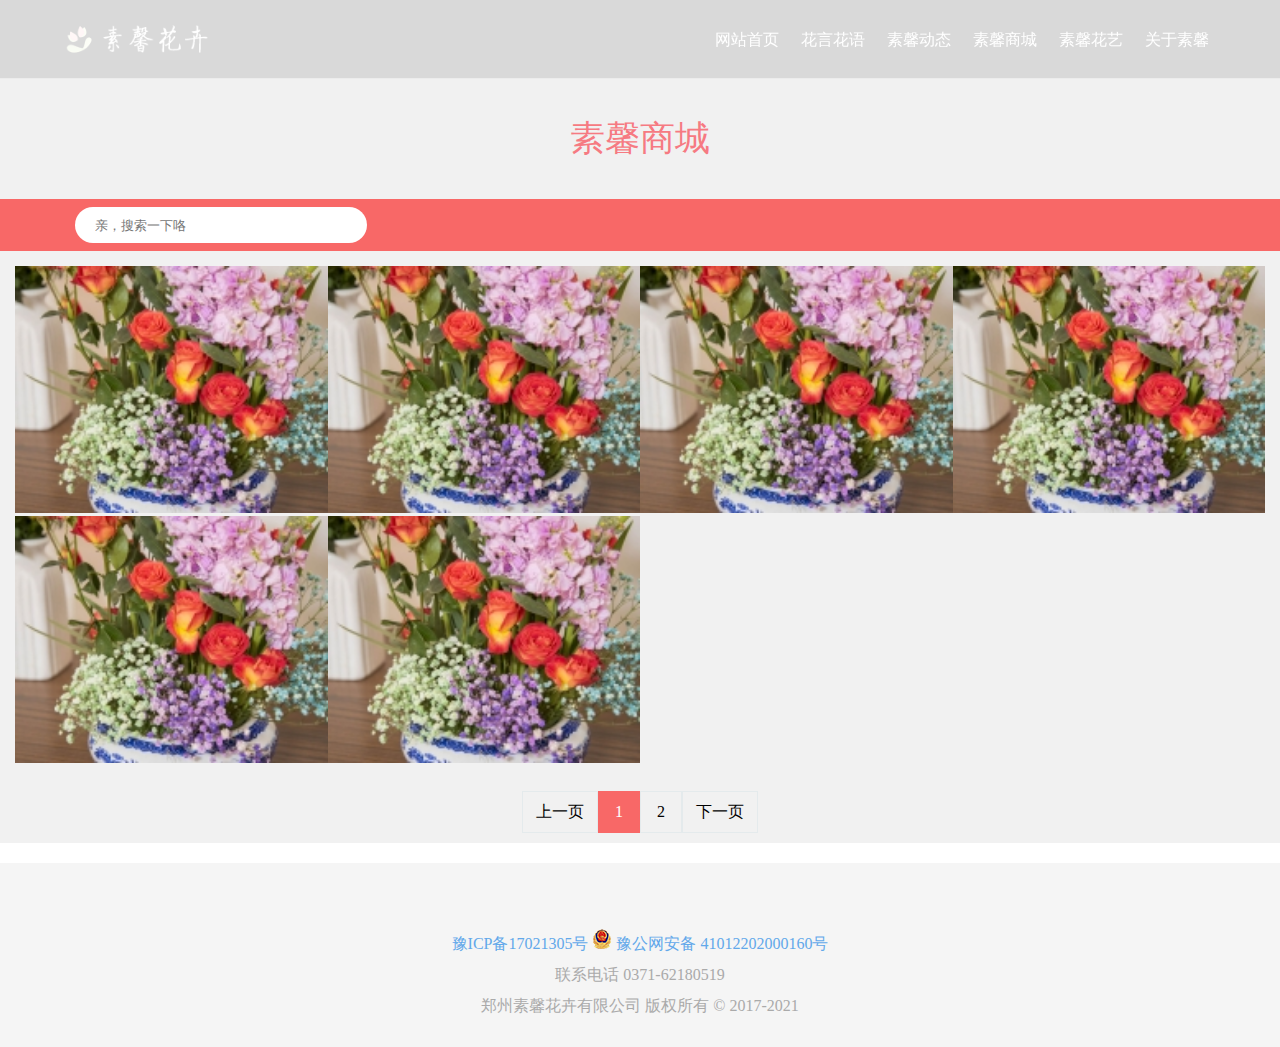
<file: suxinshop.html>
<!DOCTYPE html>
<html lang="en">
<head>
    <meta charset="UTF-8">
    <title>Title</title>
    <link rel="stylesheet" href="./css/common.css">
    <link rel="stylesheet" href="./css/header.css">
    <link rel="stylesheet" href="./css/footer.css">
    <link rel="stylesheet" href="http://at.alicdn.com/t/font_652126_o44w5bvxdww2ke29.css">
    <link rel="stylesheet" href="css/suxinshop.css">
    <script src="./js/suxinshop.js"></script>
</head>
<body>
<nav>
    <div class="main nav-max">
        <div class="logo">
            <a href="">
                <img src="img/logo.png" height="50" width="150"/>
            </a>
        </div>
        <div class="nav">
            <ul class="navlist">
                <li><a href="index.html">网站首页</a></li>
                <li><a href="suxinhuayu.html">花言花语</a></li>
                <li><a href="suxinhuayu.html">素馨动态</a></li>
                <li><a href="suxinshop.html">素馨商城</a></li>
                <li><a href="suxinhuayi.html">素馨花艺</a></li>
                <li><a href="aboutsuxin.html">关于素馨</a></li>
            </ul>
        </div>
    </div>
    <div class="main nav-min">
        <div class="mnav">
            <i class="iconfont icon-weixin1"></i>
        </div>
    </div>
</nav>
<div class="content">
    <div class="top">
        <a href="">素馨商城</a>
    </div>
    <div class="bottom">
        <div class="search">
            <input type="text" placeholder="亲，搜索一下咯">
            <i class="iconfont"></i>
        </div>
        <ul class="piccontent">
            <li class="item">
                <a href="suxinshopdetail.html">
                    <img src="img/huayi.jpg" />
                    <div class="zhezhao">
                        <div class="info">
                            <h3>小彩瓷随心插</h3>
                        </div>
                    </div>
                </a>
            </li>
            <li class="item">
                <a href="suxinshopdetail.html">
                    <img src="img/huayi.jpg" />
                    <div class="zhezhao">
                        <div class="info">
                            <h3>小彩瓷随心插</h3>
                        </div>
                    </div>
                </a>
            </li>
            <li class="item">
                <a href="suxinshopdetail.html">
                    <img src="img/huayi.jpg" />
                    <div class="zhezhao">
                        <div class="info">
                            <h3>小彩瓷随心插</h3>
                        </div>
                    </div>
                </a>
            </li>
            <li class="item">
                <a href="suxinshopdetail.html">
                    <img src="img/huayi.jpg" />
                    <div class="zhezhao">
                        <div class="info">
                            <h3>小彩瓷随心插</h3>
                        </div>
                    </div>
                </a>
            </li>
            <li class="item">
                <a href="suxinshopdetail.html">
                    <img src="img/huayi.jpg" />
                    <div class="zhezhao">
                        <div class="info">
                            <h3>小彩瓷随心插</h3>
                        </div>
                    </div>
                </a>
            </li>
            <li class="item">
                <a href="suxinshopdetail.html">
                    <img src="img/huayi.jpg" />
                    <div class="zhezhao">
                        <div class="info">
                            <h3>小彩瓷随心插</h3>
                        </div>
                    </div>
                </a>
            </li>



        </ul>
        <div class="page">
            <ul class="pagelist">
                <li><a href="">上一页</a></li>
                <li class="pagesmall active"><a href="">1</a></li>
                <li class="pagesmall"><a href="">2</a></li>
                <li><a href="">下一页</a></li>
            </ul>
        </div>
    </div>
</div>
<footer>
    <div class="linksnav">

    </div>
    <div class="main">
        <div class="social">
            <i class="iconfont icon-weixin1"></i>
            <i class="iconfont icon-qq"></i>
            <i class="iconfont icon-icon1"></i>
        </div>
        <div class="foot-txt">
            <p>
                <a href="">豫ICP备17021305号</a>
                <a href="">
                    <img src="img/gonganbeian.png" height="20" width="20"/>
                    豫公网安备 41012202000160号
                </a>
            </p>
            <p>
                联系电话 0371-62180519
            </p>
            <p>
                郑州素馨花卉有限公司 版权所有 © 2017-2021
            </p>
        </div>
    </div>
</footer>
</body>
</html>
</file>
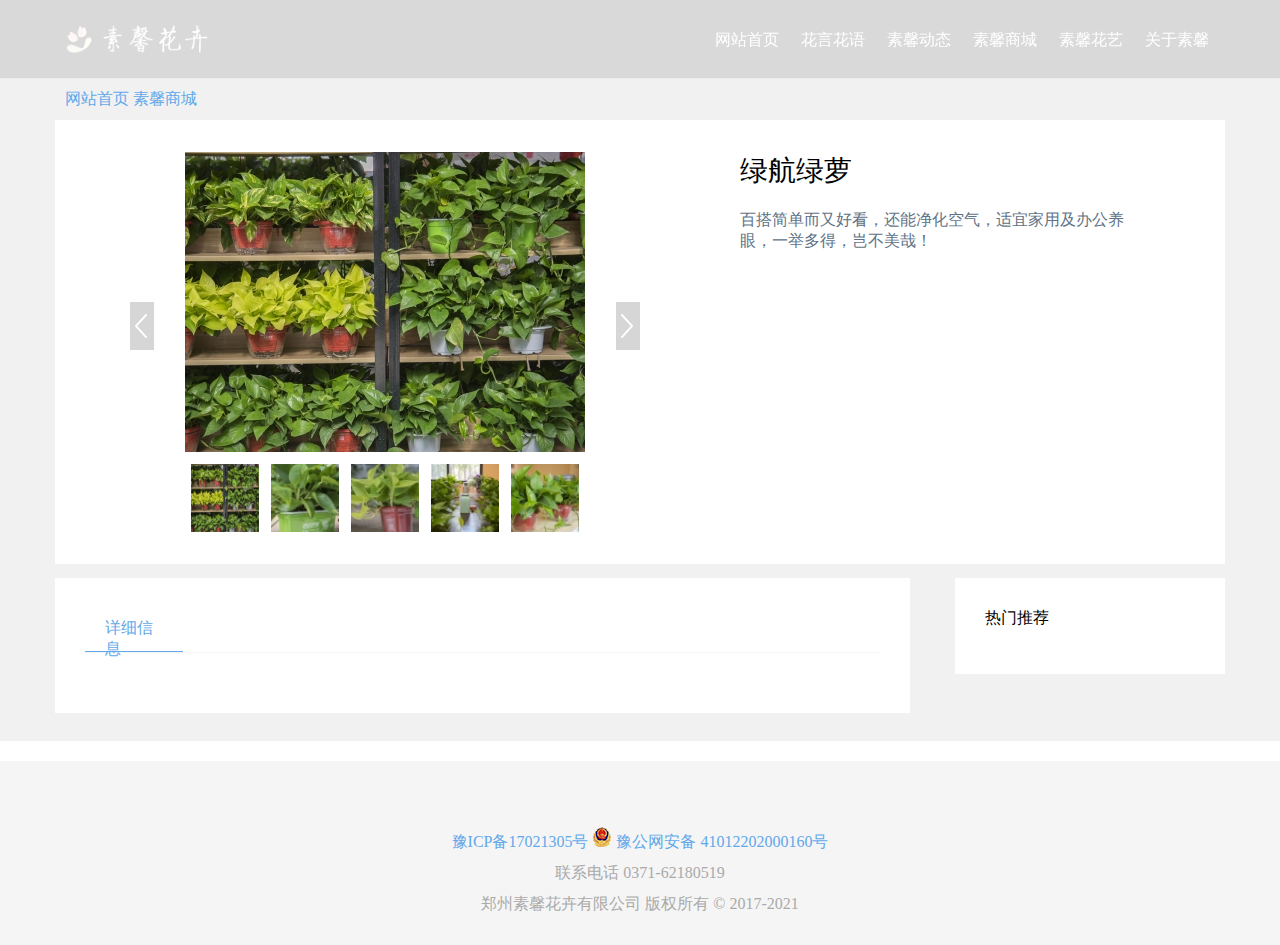
<file: suxinshopdetail.html>
<!DOCTYPE html>
<html lang="en">
<head>
    <meta charset="UTF-8">
    <title>Title</title>
    <link rel="stylesheet" href="./css/common.css">
    <link rel="stylesheet" href="./css/header.css">
    <link rel="stylesheet" href="./css/footer.css">
    <link rel="stylesheet" href="http://at.alicdn.com/t/font_652126_o44w5bvxdww2ke29.css">
    <link rel="stylesheet" href="css/suxinshopdetail.css">
</head>
<body>
<nav>
    <div class="main nav-max">
        <div class="logo">
            <a href="">
                <img src="img/logo.png" height="50" width="150"/>
            </a>
        </div>
        <div class="nav">
            <ul class="navlist">
                <li><a href="index.html">网站首页</a></li>
                <li><a href="suxinhuayu.html">花言花语</a></li>
                <li><a href="suxinhuayu.html">素馨动态</a></li>
                <li><a href="suxinshop.html">素馨商城</a></li>
                <li><a href="suxinhuayi.html">素馨花艺</a></li>
                <li><a href="aboutsuxin.html">关于素馨</a></li>
            </ul>
        </div>
    </div>
    <div class="main nav-min">
        <div class="mnav">
            <i class="iconfont icon-weixin1"></i>
        </div>
    </div>
</nav>
<div class="content">
    <div class="main">
        <div class="top">
            <i class="iconfont"></i>
            <span>网站首页</span>
            <i class="iconfont"></i>
            <span>素馨商城</span>
        </div>
        <div class="middle">
            <div class="mleft">
                <div class="shang">
                    <img src="img/thumb10.jpg" height="300" width="400"/>
                </div>
                <div class="imgs1"></div>
                <div class="imgs2"></div>
                <ul class="xia">
                    <li>
                        <a href="">
                            <img src="img/thumb10.jpg" height="68" width="68"/>
                        </a>
                    </li>
                    <li>
                        <a href="">
                            <img src="img/thumb11.jpg" height="68" width="68"/>
                        </a>
                    </li>
                    <li>
                        <a href="">
                            <img src="img/thumb12.jpg" height="68" width="68"/>
                        </a>
                    </li>
                    <li>
                        <a href="">
                            <img src="img/thumb13.jpg" height="68" width="68"/>
                        </a>
                    </li>
                    <li>
                        <a href="">
                            <img src="img/thumb14.jpg" height="68" width="68"/>
                        </a>
                    </li>
                </ul>
            </div>
            <div class="mright">
                <h1>绿航绿萝</h1>
                <p class="desc">百搭简单而又好看，还能净化空气，适宜家用及办公养眼，一举多得，岂不美哉！</p>

            </div>
        </div>
        <div class="bottom">
            <div class="zuo">
                <ul class="detailinfo">
                    <li class="active"><a href="">详细信息</a></li>
                </ul>
                <div class="detailcontent"></div>
            </div>
            <div class="you">
                <h4>热门推荐</h4>
            </div>
        </div>
    </div>
</div>
<footer>
    <div class="linksnav">

    </div>
    <div class="main">
        <div class="social">
            <i class="iconfont icon-weixin1"></i>
            <i class="iconfont icon-qq"></i>
            <i class="iconfont icon-icon1"></i>
        </div>
        <div class="foot-txt">
            <p>
                <a href="">豫ICP备17021305号</a>
                <a href="">
                    <img src="img/gonganbeian.png" height="20" width="20"/>
                    豫公网安备 41012202000160号
                </a>
            </p>
            <p>
                联系电话 0371-62180519
            </p>
            <p>
                郑州素馨花卉有限公司 版权所有 © 2017-2021
            </p>
        </div>
    </div>
</footer>
</body>
</html>
</file>
<file: css/index.css>
nav{
    width: 100%;
    height: 79px;
}
.main{
    width: 1170px;
    margin: 0 auto;
}
@media screen  and (max-width: 810px){
    .nav-max{
        display: none;
    }
    .nav-min{
        display: block;
    }
}
@media screen  and (min-width: 810px){
    .nav-max{
        display: block;
    }
    .nav-min{
        display: none;
    }
}

nav .main{
    width: 100%;
    padding: 0 60px;
    box-sizing: border-box;
    height: 79px;
    margin: 0 auto;
    background: rgba(0,0,0,0.15);
    position: fixed;
    top: 39px;
    left: 50%;
    transform: translate(-50%, -50%);
    z-index: 999;
}
nav .main .logo{
    width: 150px;
    float:left ;
    height: 79px;

}

nav .nav-min{
    background: #fff;
    position: fixed;
    top: 39px;
    left: 50%;
    transform: translate(-50%, -50%);
    z-index: 999;
    width: 100%;
    height: 79px;
}
nav .nav-min .mnav .iconfont{
    font-size: 24px;
    height: 79px;
    line-height: 79px;
    float: right;
    margin-right: 15px;
    color: rgb(118, 131, 143);
}
nav .main .logo a{
    height: 100%;
    display: flex;
    align-items: center;
}
nav .main .logo a img{
    /*display: block;*/
    vertical-align: middle;
}
nav .main .nav .navlist{
    width: 516px;
    overflow: hidden;
    float: right;
}
nav .main .nav .navlist li{
    float: left;
    width: 86px;
    line-height: 79px;
    text-align: center;

}
nav .main .nav .navlist li a{
    display: block;
    color: #fff;
}
nav .main .nav .navlist li a:hover{
    color: #16b0dc;
}
nav .main .nav .navlist li.active a{
    color:#16b0dc;
}
nav .nav-min .pos{
    position: relative;
    /*height: 272px;*/
}
nav .nav-min .navlist{
    background: rgba(0,0,0,0.6);
    display: none;
    position: absolute;
    /*top: -252px;*/
    width: 100%;
    z-index: 99;
}
nav .nav-min .navlist li{
    width: 100%;
}
nav .nav-min .navlist li.active{
    background: rgb(22, 176, 220);
}
nav .nav-min .navlist li a{
    padding: 10px 15px;
    display: block;
    height: 22px;
    color: rgb(255, 255, 255);

}
nav .nav-min .navlist li:hover{
    background:rgb(255, 255, 255);
}
nav .nav-min .navlist li:hover a{
    padding: 10px 15px;
    display: block;
    height: 22px;
    color:rgb(22, 176, 220);

}
nav .nav-min .mnav{
    overflow: hidden;
}
.content{
    width: 100%;
    margin-top: 789px;
}
.content .main {
    width: 1170px;
    height: 609px;
    margin: 0 auto;
    text-align: center;
    padding: 0 60px;
    box-sizing: border-box;
}
.content .main h3{
    font-size: 36px;
    margin-bottom: 11px;
}

.content .main p{
    font-size: 16px;
    font-weight: 300;
    color: #5e7387;
}
.content .main .bottom{
    /*height: 630px;*/
    position: relative;
    overflow: hidden;
    height: 415px;
}
.content .main .bottom .left{
    width: 30px;
    height: 30px;
    position: absolute;
    top: 50%;
    left: -35px;
    background: #a3afb7;
    border-radius: 50%;
    line-height: 30px;
}
.content .main .bottom .left i.iconfont{
    color: #fff;
    font-weight: bold;
}
.content .main .bottom .right{
    width: 30px;
    height: 30px;
    position: absolute;
    top: 50%;
    right: -35px;
    background: #a3afb7;
    border-radius: 50%;
    text-align: center;
    line-height: 30px;
}
.content .main .bottom .right i.iconfont{
    color: #fff;
    font-weight: bold;
}
.content .main .bottom .imgs{
    display: flex;
    justify-content: space-between;
    width: 2100px;
    position: absolute;
    top: 0;
    left: 0;
}
 .content .main .bottom .imgs .owl-item {
     display: flex;
     /*justify-content: center;*/
     flex-direction: column;

 }
.content .main .bottom .imgs .owl-item  .baohan{
    min-width:213px;
}
.content .main .bottom .imgs .owl-item img{
    display: block;
    border-radius: 50%;
    float: left;
    width: 100%;
}
.content .main .bottom .imgs .owl-item p{
    width: 320px;
}
.content .main .bottom .imgs .owl-item .biaoji{
    width: 100%;
    background-color: #f96868;
}
.content .main .bottom .imgs .owl-item a{
    display: block;
    width: 91px;
    height:34px;

    line-height: 34px;
    text-align: center;
    margin: 0 auto;
}
.content .main .bottom .imgs .owl-item a span{
    color: white;
    line-height: 34px;
    display: block;
    float: left;

}
.content .main .bottom .imgs .owl-item a i.iconfont{
    margin-right: 15px;
    color:#9C2115;
    font-size: 20px;
    line-height: 34px;
    float: left;
}
.banner {
    position: absolute;
    top: 0;
    left: 0;
    width: 100%;
    height: 760px;
    overflow: hidden;
}
/*.banner .item{
    overflow: hidden;
    height: 760px;
}*/
.banner img{
    display: block;
    position: absolute;
    top: 0;
    left: 0;
}
.banner a{
    display: block;
    height: 100%;
    width: 80px;
    text-align: center;
    filter: blur(50px);
    position: relative;
}
.banner .btnleft{
    position: absolute;
    left: 20px;
}
.banner .btnleft:hover{
    position: absolute;
    left: 20px;
    background:rgba(0,0,0,0.2);
    box-shadow: -10px 10px 200px 10px rgba(0,0,0,0.6);
}
.banner .btnleft:hover i.iconfont{
    display: block;
}
.banner .btnright:hover{
    position: absolute;
    right: 20px;
    background:rgba(0,0,0,0.2);
    box-shadow: -10px 10px 200px 10px rgba(0,0,0,0.6);
}
.banner .btnright:hover i.iconfont{
    display: block;
}
.banner .btnright{
    position: absolute;
    right: 20px;
}
.banner a i.iconfont{
    font-size: 30px;
    color: #fff;
    line-height: 760px;
    text-align: center;
    display: none;
    position: absolute;
    top: 0;
    left: 0;
}
.content .main .bottom .itemlist{

}
.suxinhuayu{
    overflow: hidden;
    background-color:  #f5f5f5;
    margin-bottom: 20px;
}
.suxinhuayu .main .top h3{
    text-align: center;
    font-size: 36px;
    font-weight: 300;
}
.suxinhuayu .main .bottom .itemlist li{
    width: 50%;
    height: 96px;
    float: left;
    margin-top: 20px;
}
.suxinhuayu .main .bottom .itemlist li:nth-last-child(1){
    padding-bottom: 40px;
}
.suxinhuayu .main .bottom .itemlist li .item{
    /*float: left;*/
    display: flex;
}
.suxinhuayu .main .bottom .itemlist li .item .left{
    width: 200px;
    margin-right: 10px;
}
.suxinhuayu .main .bottom .itemlist li .item .leftbody{
    flex-grow: 1;
    display: flex;
    flex-direction: column;
}
.suxinhuayu .main .bottom .itemlist li .item .leftbody h4{
    flex-grow: 1;
}
.suxinhuayu .main .bottom .itemlist li .item .leftbody p{
    flex-grow: 1;
    color: #76838f;
}
.suxinhuayu .main .bottom .itemlist li .item .leftbody p span{
    color: #76838f;
}
.suxinhuayu .main .bottom .itemlist li .item .leftbody p span:last-of-type i.iconfont{
    color: #76838f;
}
/*footer .main{
    width: 1170px;
    margin: 0 auto;
}*/
/*footer .main .foot-txt{
    display: flex;
    align-items: center;
    flex-direction: column;
}*/
footer{
    padding-top: 20px;
    background-color: #f5f5f5;
}
footer .main .foot-txt p{
    text-align: center;
    color: #aaa;
    margin-top: 10px;
}
footer .main .foot-txt p:nth-child(3){
    padding-bottom: 30px;
}
footer .main .foot-txt p:nth-child(1) a{
    /*display: block;
    height: 24px;
    line-height: 24px;
    float: left;*/
    color: #62a8ea;

}
footer .main .social{
    display: flex;
    justify-content: center;
    align-items: center;
    margin:20px auto;
}
footer .main .social i{
    display: block;
    width:26px;
    height: 26px;
    font-size: 24px;
    margin: 0 20px;

}
footer .main .social i:nth-child(1){
    color: #83b944;
}
footer .main .social i:nth-child(2){
    color: #62a8ea;
}
footer .main .social i:nth-child(3){
    color: #62a8ea;
}
</file>
<file: css/common.css>
*{
    margin: 0;
    padding: 0;
    color: #000000;
}
a{
    text-decoration: none;
}
li{
    list-style: none;
}
</file>
<file: css/header.css>
nav{
    width: 100%;
    height: 79px;
}
.main{
    width: 1170px;
    margin: 0 auto;
}
@media screen  and (max-width: 767px){
    .nav-max{
        display: none;
    }
    .nav-min{
        display: block;
    }
}
@media screen  and (min-width: 767px){
    .nav-max{
        display: block;
    }
    .nav-min{
        display: none;
    }
}

nav .main{
    width: 100%;
    padding: 0 60px;
    box-sizing: border-box;
    height: 79px;
    margin: 0 auto;
    background: rgba(0,0,0,0.15);
    position: fixed;
    top: 39px;
    left: 50%;
    transform: translate(-50%, -50%);
    z-index: 999;
}
nav .main .logo{
    width: 150px;
    float:left ;
    height: 79px;

}
nav .nav-min{
    background: #fff;
}
nav .main .mnav .iconfont{
    font-size: 24px;
    height: 79px;
    line-height: 79px;
    float: right;
}
nav .main .logo a{
    display: block;
    height: 100%;
    display: flex;
    align-items: center;
}
nav .main .logo a img{
    /*display: block;*/
    vertical-align: middle;
}
nav .main .nav .navlist{
    width: 516px;
    overflow: hidden;
    float: right;
}
nav .main .nav .navlist li{
    float: left;
    width: 86px;
    line-height: 79px;
    text-align: center;

}
nav .main .nav .navlist li a{
    display: block;
    color: #fff;
}
nav .main .nav .navlist li a:hover{
    color: #16b0dc;
}
</file>
<file: css/footer.css>
footer{
    /*padding-top: 20px;*/
    background-color: #f5f5f5;
}
footer .linksnav{
    width: 100%;
    background: #fff;
    height: 20px;
}
footer .main .foot-txt p{
    text-align: center;
    color: #aaa;
    margin-top: 10px;
}
footer .main .foot-txt p:nth-child(3){
    padding-bottom: 30px;
}
footer .main .foot-txt p:nth-child(1) a{
    /*display: block;
    height: 24px;
    line-height: 24px;
    float: left;*/
    color: #62a8ea;

}
footer .main .social{
    display: flex;
    justify-content: center;
    align-items: center;
    margin:20px auto;
}
footer .main .social i{
    display: block;
    width:26px;
    height: 26px;
    font-size: 24px;
    margin: 0 20px;

}
footer .main .social i:nth-child(1){
    color: #83b944;
}
footer .main .social i:nth-child(2){
    color: #62a8ea;
}
footer .main .social i:nth-child(3){
    color: #62a8ea;
}
</file>
<file: css/aboutsuxin.css>
section .top{
    height: auto;
    width: 100%;
}
section .top img{
    width: 100%;
    height: 100%;
}
section .bottom .shang p{
    text-align: center;
}
section .bottom .shang p:first-child{
    margin-bottom: 10px;
}
section .bottom .shang p span{
    font-size: 16px;
    line-height: 32px;
    color: #2a333c;
}
section .bottom .xia{
    text-align: center;
    margin: 20px auto;
}
</file>
<file: css/suxinhuayi.css>
.content{
    background-color: #F1F1F1;
    width: 100%;
}
.content .huayi .item{
    float: left;
    width: 50%;
    height: 500px;
    overflow: hidden;
    position: relative;
}
.content .huayi .item .zhezhao{
    position: absolute;
    width: 100%;
    height: 100%;
    top: 0;
    left: 0;
    background: rgba(0,0,0,0.3);
    display: flex;
    justify-content: center;
    align-items: center;
}
.content .huayi .item .zhezhao .info{
    width: 200px;
    /*height: 200px;*/
    display: flex;
    justify-content: center;
    align-items: center;
    flex-direction: column;
}
.content .huayi .item .zhezhao .info span{
    color: white;
}
.content .huayi .item .zhezhao .info h3{
    color: white;
    margin: 10px auto;
    font-weight: normal;
    font-size: 24px;
}
.content .huayi .item .zhezhao .info .xian{
    border: 1px solid #fff;
    width: 20px;
    margin-top: 10px;
}
.content .huayi .item .zhezhao .info button{
    padding: 5px 10px;
    color: #fff;
    background: rgba(0,0,0,0.1);
    border: 1px solid #f5f5f5;
    outline: none;
    border-radius: 2px;
}
.content .huayi .item .zhezhao .info button:hover{
    background: #fff;
    color: #cccccc;
}

.content .huayi .item img{
    width: 100%;
    height: 100%;
    transition: transform 1s;

}

.content .huayi{
    overflow: hidden;
}
</file>
<file: css/suxinhuayu.css>
.content{
    background-color: #F1F1F1;
}
.content .top{
    width: 100%;
    height: 150px;
    text-align: center;
    line-height: 150px;
}
 .content .top h1{
    color:#F67A82 ;
     font-weight: normal;
     font-size: 30px;
 }
.content .bottom{
    display: flex;

}
.content .bottom .left{
    float: left;
}
.content .bottom .left .itemlist .item{
    width: 876px;
    height: 240px;
    background-color: #fff;
    border-bottom: 1px solid #f0f2f5;
    display: flex;
    align-items: center;
    padding: 0 30px;
    box-sizing: border-box;
}
/*.content .bottom .left .itemlist .item .itemleft{

}*/
.content .bottom .left .page ul{
    display: flex;
    justify-content: center;
    align-items: center;
}
.content .bottom .left .page ul li a{
    height: 40px;
    width: 74px;
    line-height: 40px;
    border: 1px solid #e4eaec;
    text-align: center;
}
.content .bottom .left .page {
    padding: 20px 0;
    background-color: #fff;
}
.content .bottom .left .page ul li.pagesmall a{
    width: 40px;
    height: 40px;
    line-height: 40px;
    text-align: center;
}
.content .bottom .left .page ul li.active a{
    background-color: #f86867;
    border: 1px solid #f86867;
    color: #fff;
}
.content .bottom .left .page ul li a{
    display: block;
}
.content .bottom .left .itemlist .item .itemleft a{
    display: block;
    /*margin-left: 30px;*/
}
.content .bottom .left .itemlist .item .itemright{
    flex-grow: 1;
    /*display: flex;*/
    /*flex-direction: column;*/
    padding: 0 20px 0 20px;
    box-sizing: border-box;
}
.content .bottom .left .itemlist .item .itemright h4{
    font-size: 22px;
    margin-bottom: 20px;
    font-weight: normal;
}
.content .bottom .left .itemlist .item .itemright .desc{
    height: 96px;
    color: #76838f;
    font-size: 16px;
    font-weight: 300;
    margin-bottom: 10px;
}
.content .bottom .left .itemlist .item .itemright .info > span{
    color: #a3afb7;
}
.content .bottom .rightsidebar{
    flex-grow: 1;
    padding: 0 20px;
    box-sizing: border-box;
    background-color: #fff;
    margin-left: 20px;
    height: 356px;
}
.content .bottom .rightsidebar .shang input{
    width: 100%;
    border-radius: 18px;
    height: 36px;
    outline: none;
    border: 1px solid #f5f5f5;
    padding: 0 20px;
    box-sizing: border-box;
}
.content .bottom .rightsidebar .shang input:focus{
    border: 1px solid #62a8ea;
}
.content .bottom .rightsidebar .shang{
    padding: 20px 0;
    border-bottom: 1px solid #f5f5f5;
}
.content .bottom .rightsidebar .xia h3{
    margin: 20px auto;
    font-size: 18px;
    font-weight: 300;
}
.content .bottom .rightsidebar .xia .sitemlist{
    border: 1px solid #eee;
    margin-bottom: 20px;
}
.content .bottom .rightsidebar .xia .sitemlist li{
    width: 100%;
    height: 44px;
    border-bottom: 1px solid #eee;
}
.content .bottom .rightsidebar .xia .sitemlist li a{
    display: block;
    line-height: 44px;
    padding-left: 20px;
    box-sizing: border-box;
    font-size: 15px;
}
/*
.content .bottom .rightsidebar .xia .sitemlist li:nth-child(3){
    margin-bottom: 20px;
}*/
.content .bottom .rightsidebar .xia p a{
    font-size: 16px;
    color: #2a333c;
    display: block;
    border-top: 1px solid #eee;
    padding: 20px 0;
}
</file>
<file: css/suxinhuayudetail.css>
.content{
    background-color: #F1F1F1;
}
.content .top{
    width: 100%;
    height: 150px;
    text-align: center;
    line-height: 150px;
}
 .content .top h1{
    color:#F67A82 ;
     font-weight: normal;
     font-size: 30px;
 }
.content .bottom{
    display: flex;

}
.content .bottom .left{
    float: left;
    width: 874px;
    background-color: #fff;
    padding: 20px;
    box-sizing: border-box;
    margin-bottom: 20px;
}
.content .bottom .left .page .pagelist{
    display: flex;
    flex-direction: row;
    justify-content: space-between;
}
.content .bottom .left .page .pagelist li{
    border-radius: 22px;
    border: 1px solid #cfdee8;
    padding: 10px;
}
.content .bottom .left .page .pagelist li a{
    color:#76838f;
}
.content .bottom .left .page .pagelist li a span{
    color:#76838f;
}
.content .bottom .left .picTop h4 a{
    font-size: 32px;
    font-weight: normal;
}
.content .bottom .left .picTop h4{
    padding-top: 24px;
}
.content .bottom .left .picTop .info{
    border-bottom: 1px solid #eee;
    padding-bottom: 24px;
    padding-top: 10px;
}
.content .bottom .left .picTop .desc{
    padding: 20px 0;
    line-height: 1.8;
    font-size: 18px;
    font-weight: 300;
    color: #222;
}
.content .bottom .left .itemlist .item{
    margin-bottom: 20px;
}
.content .bottom .left .itemlist .item:nth-last-child(1){
    margin-bottom: 110px;
}

.content .bottom .left .itemlist .item{
    margin-bottom: 20px;
}

.content .bottom .rightsidebar{
    flex-grow: 1;
    padding: 0 20px;
    box-sizing: border-box;
    background-color: #fff;
    margin-left: 20px;
    height: 356px;
}
.content .bottom .rightsidebar .shang input{
    width: 100%;
    border-radius: 18px;
    height: 36px;
    outline: none;
    border: 1px solid #f5f5f5;
    padding: 0 20px;
    box-sizing: border-box;
}
.content .bottom .rightsidebar .shang input:focus{
    border: 1px solid #62a8ea;
}
.content .bottom .rightsidebar .shang{
    padding: 20px 0;
    border-bottom: 1px solid #f5f5f5;
}
.content .bottom .rightsidebar .xia h3{
    margin: 20px auto;
    font-size: 18px;
    font-weight: 300;
}
.content .bottom .rightsidebar .xia .sitemlist{
    border: 1px solid #eee;
    margin-bottom: 20px;
}
.content .bottom .rightsidebar .xia .sitemlist li{
    width: 100%;
    height: 44px;
    border-bottom: 1px solid #eee;
}
.content .bottom .rightsidebar .xia .sitemlist li a{
    display: block;
    line-height: 44px;
    padding-left: 20px;
    box-sizing: border-box;
    font-size: 15px;
}
/*
.content .bottom .rightsidebar .xia .sitemlist li:nth-child(3){
    margin-bottom: 20px;
}*/
.content .bottom .rightsidebar .xia p a{
    font-size: 16px;
    color: #2a333c;
    display: block;
    border-top: 1px solid #eee;
    padding: 20px 0;
}
</file>
<file: css/suxinshop.css>
.content{
    background-color: #F1F1F1;
}
.content .top{
    width: 100%;
    height: 120px;
}
.content .top a{
    display: block;
    line-height: 120px;
    height: 120px;
    text-align: center;
    color: #F67A82;
    font-size: 35px;
    font-weight: 400;
}
.content .bottom .search{
    width: 100%;
    height: 52px;
    background: #F86867;
    padding: 0 75px;
    box-sizing: border-box;
}
.content .bottom .search input{
    width: 292px;
    height: 36px;
    border-radius: 18px;
    border: none;
    outline: none;
    margin-top: 8px;
    padding: 0 20px;
    box-sizing: border-box;
}


.content .piccontent .item{
    float: left;
    width: 25%;
    height: 250px;
    overflow: hidden;
    position: relative;
}
.content .piccontent .item a{
    display: block;
}
.content .piccontent .item .zhezhao{
    position: absolute;
    width: 100%;
    height: 100%;
    top: 0;
    left: 0;
    background: rgba(0,0,0,0.3);

    line-height:250px ;
    display: none;
}
.content .piccontent .item .zhezhao .info{
    display: flex;
    justify-content: center;
    align-items: center;
    flex-direction: column;
}

.content .piccontent .item .zhezhao .info h3{
    color: white;
    font-weight: normal;
    font-size: 24px;
    text-align: center;
}
.content .piccontent .item .zhezhao .info button:hover{
    background: #fff;
    color: #cccccc;
}
.content .piccontent .item img{
    width: 100%;
    height: 100%;
    transition: transform 1s;

}
.content .piccontent{
    overflow: hidden;
    padding: 15px;
    box-sizing: border-box;
}



.content .bottom  .page ul{
    display: flex;
    justify-content: center;
    align-items: center;
}
.content .bottom  .page ul li a{
    height: 40px;
    width: 74px;
    line-height: 40px;
    border: 1px solid #e4eaec;
    text-align: center;
}
.content .bottom  .page {
    padding: 10px 0;
    /*background-color: #fff;*/
}
.content .bottom  .page ul li.pagesmall a{
    width: 40px;
    height: 40px;
    line-height: 40px;
    text-align: center;
}
.content .bottom  .page ul li.active a{
    background-color: #f86867;
    border: 1px solid #f86867;
    color: #fff;
}
.content .bottom  .page ul li a{
    display: block;
}
</file>
<file: css/suxinshopdetail.css>
.content{
    background-color: #F1F1F1;
}
.main{
    width: 1170px;
    margin: 0 auto;
}
.content .top{
    width: 100%;
    padding: 10px;
    box-sizing: border-box;

}
.content .top span{
    color: #62a8ea;
}
.content .main .middle{
    overflow: hidden;
    background-color: #fff;
    padding: 32px 75px;
    box-sizing: border-box;
}
.content .main .middle .mleft{
    width: 50%;
    float: left;
    position: relative;
}
.content .main .middle .mleft .shang img{
    display: block;
    margin: 0 auto;
}
.content .main .middle .mleft .xia{
    overflow: hidden;
    display: flex;
    justify-content: center;
    box-sizing: border-box;
    margin-top: 12px;
}
.content .main .middle .mleft .xia li{
    float: left;
    overflow: hidden;
    margin-left: 12px;
    padding: 0 auto;
}
.content .main .middle .mleft .xia li:nth-child(1){
    margin-left: 0;
}
.content .main .middle .mleft .xia li a img{
    display: block;
    /*margin: 0 auto;*/
}

.content .main .middle .mleft .imgs1{
    width: 24px;
    height: 48px;
    background: url("../img/icon-arrowbtn.png");
    background-position: 23px 0;
    position: absolute;
    top:150px;
    left: 0;
}
.content .main .middle .mleft .imgs2{
    width: 24px;
    height: 48px;
    background: url("../img/icon-arrowbtn.png");
    background-position: 23px -50px;
    position: absolute;
    top:150px;
    right: 0;
}
.content .main .middle .mright{
    width: 50%;
    float: left;
    padding-left: 100px;
    box-sizing: border-box;
}
.content .main .middle .mright h1{
    font-size: 28px;
    font-weight: normal;
    margin-bottom: 20px;
}
.content .main .middle .mright p.desc{
    margin: 8px 0;
    color: #5e7387;
}
.content .main .bottom{
    margin-top: 14px;
    overflow: hidden;
}
.content .main .bottom .zuo{
    width: 855px;
    float: left;
    padding: 30px;
    box-sizing: border-box;
    background: #fff;
    margin-bottom: 28px;
}
.content .main .bottom .zuo .detailinfo{
    height: 44px;
    border-bottom: 1px solid #f5f5f5;
    margin-bottom: 30px;
}
.content .main .bottom .zuo .detailinfo li a{
    width: 98px;
    height: 44px;
    box-sizing: border-box;
    padding: 10px 20px;
    display: block;

}
.content .main .bottom .zuo .detailinfo li.active a{
    border-bottom: 1px solid #62a8ea;
    color: #62a8ea;
}
.content .main .bottom .you{
    width: 210px ;
    float: right;
    background: #fff;
    padding: 30px;

}
.content .main .bottom .you h4{
    font-size: 16px;
    font-weight: 300;
    margin-bottom: 15px;
}
</file>
